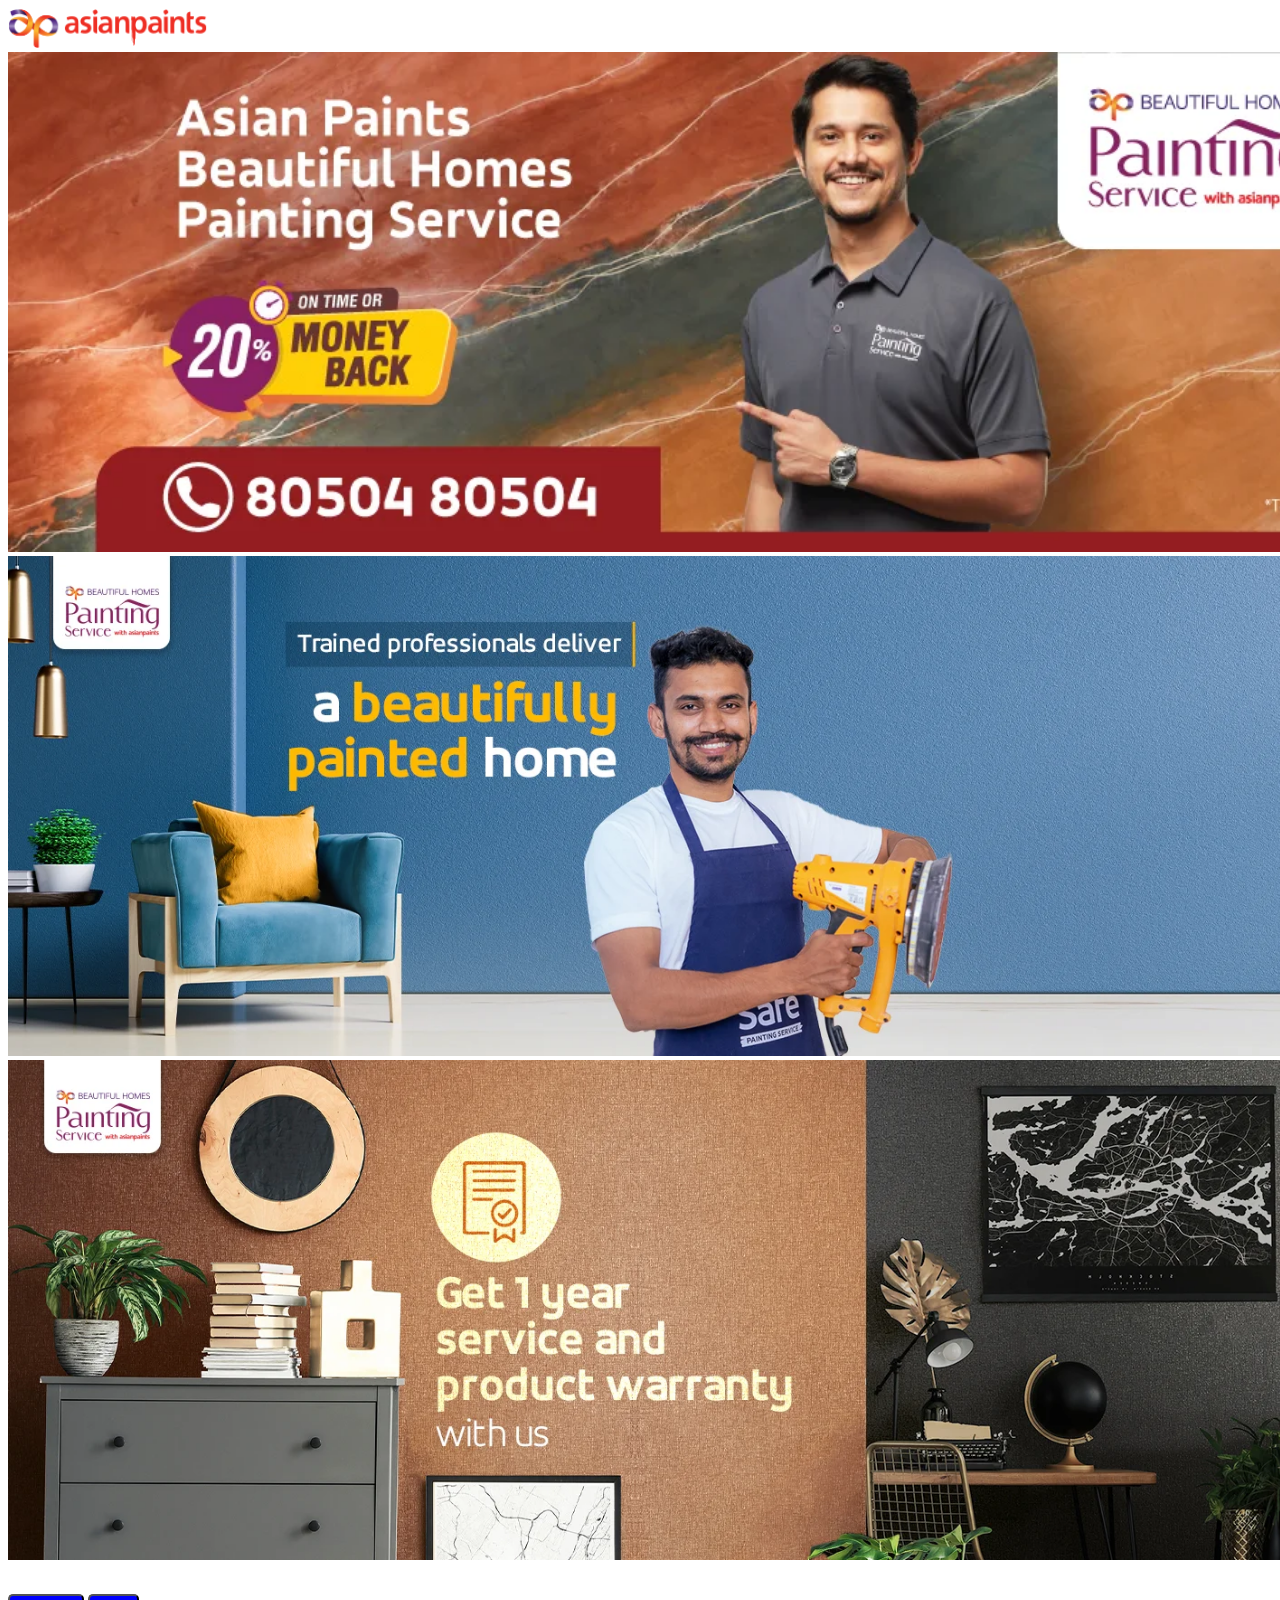
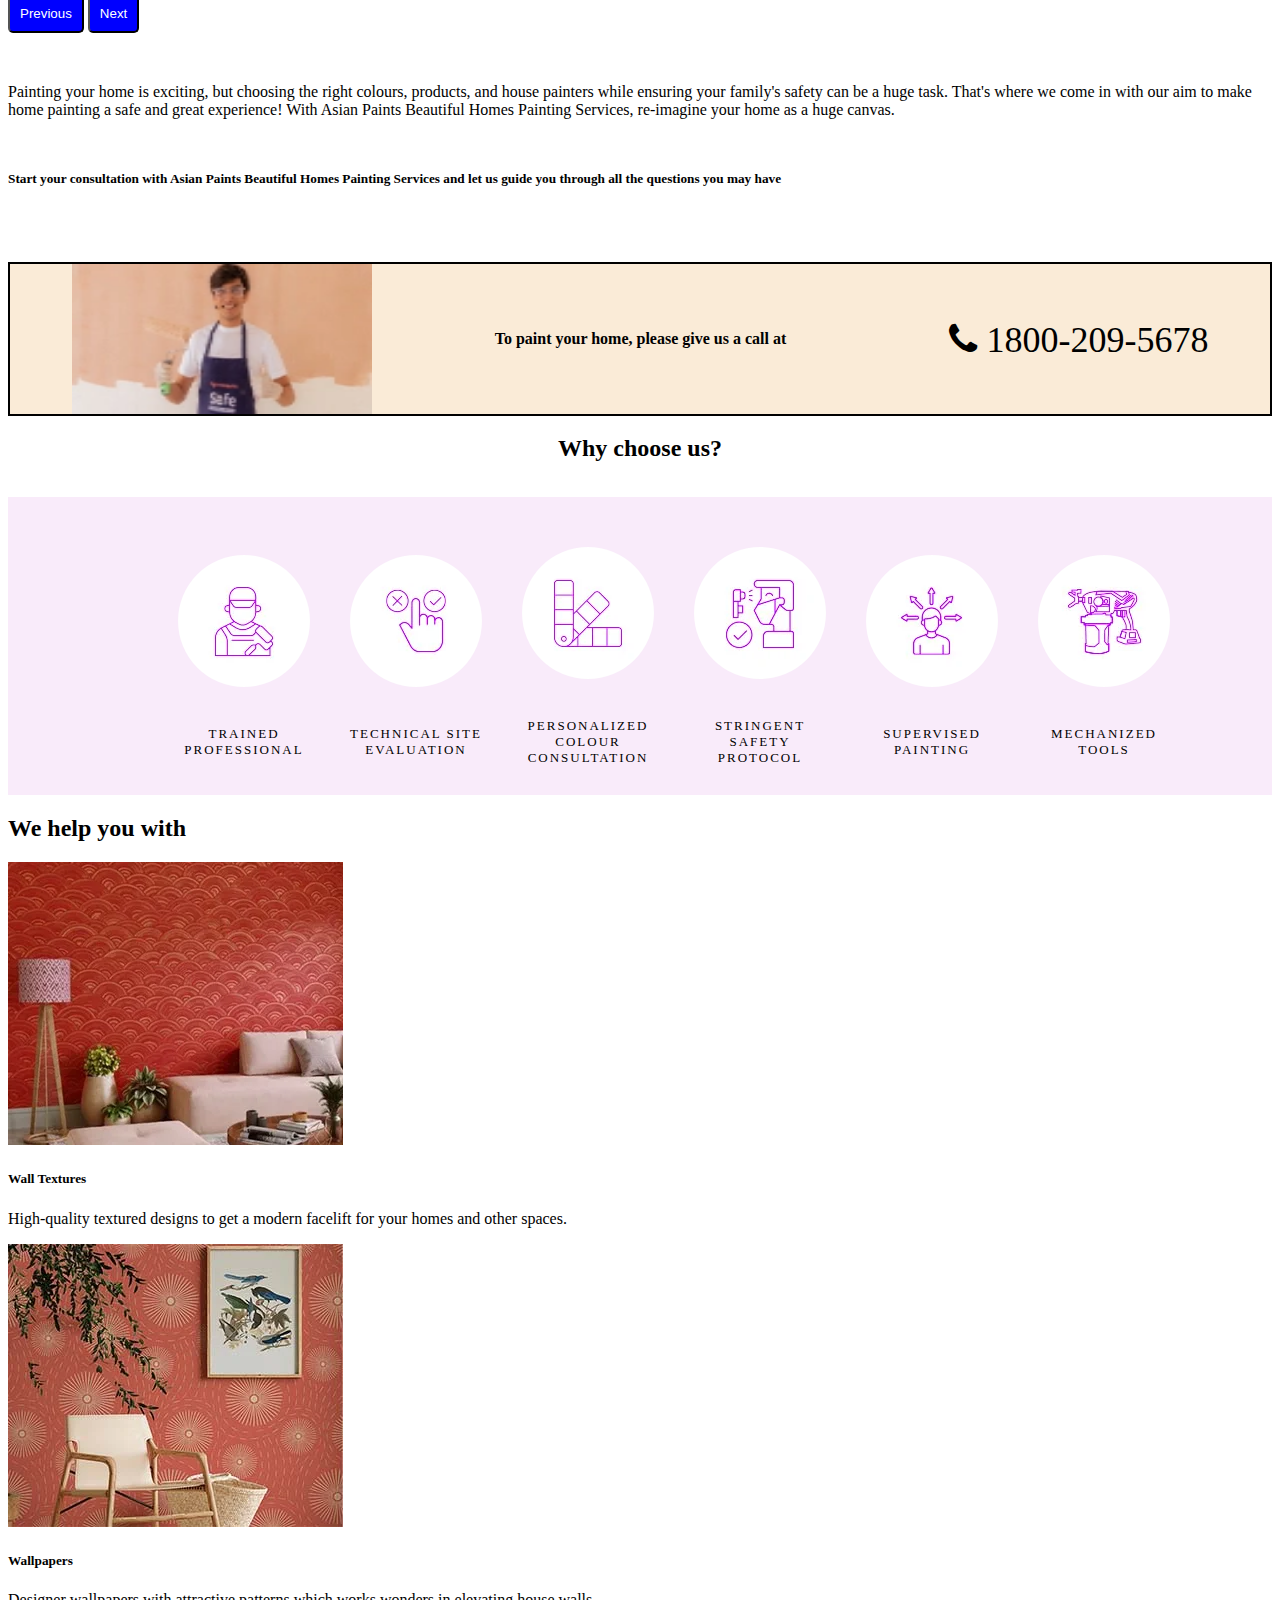
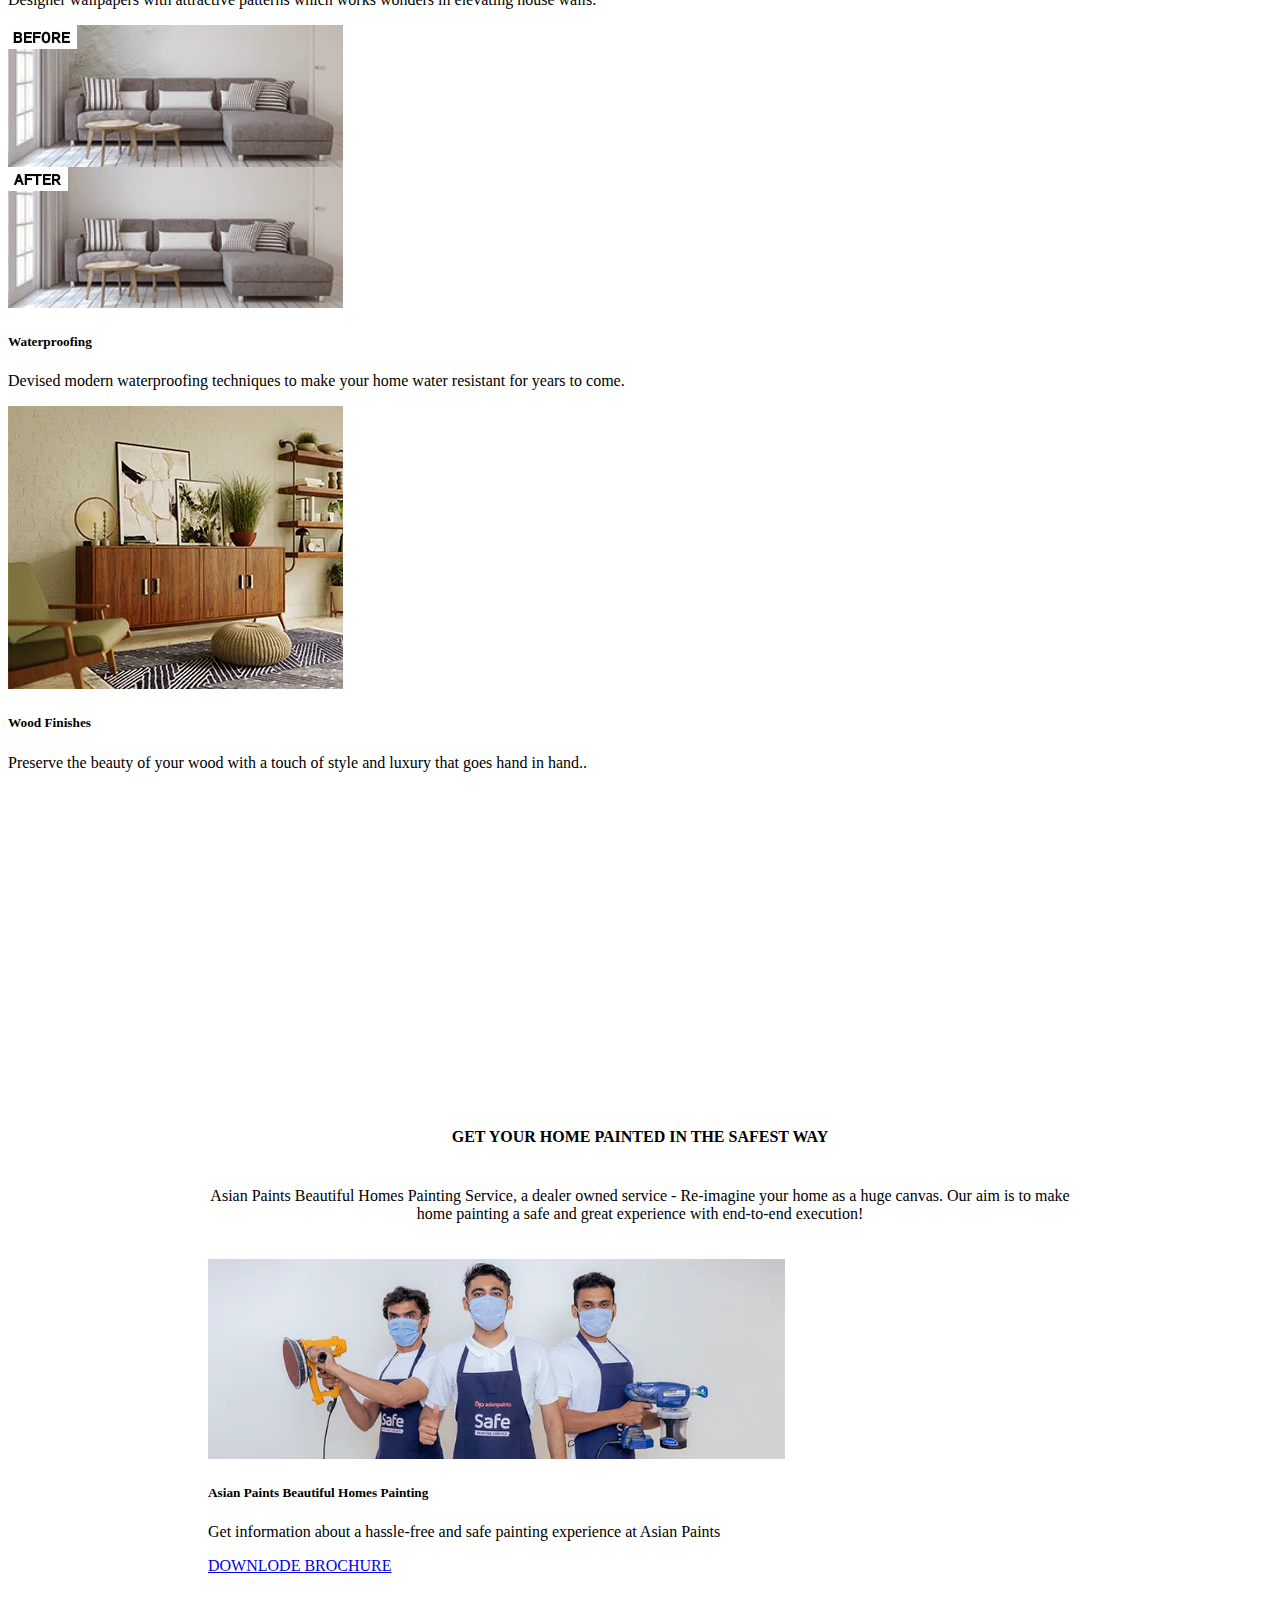
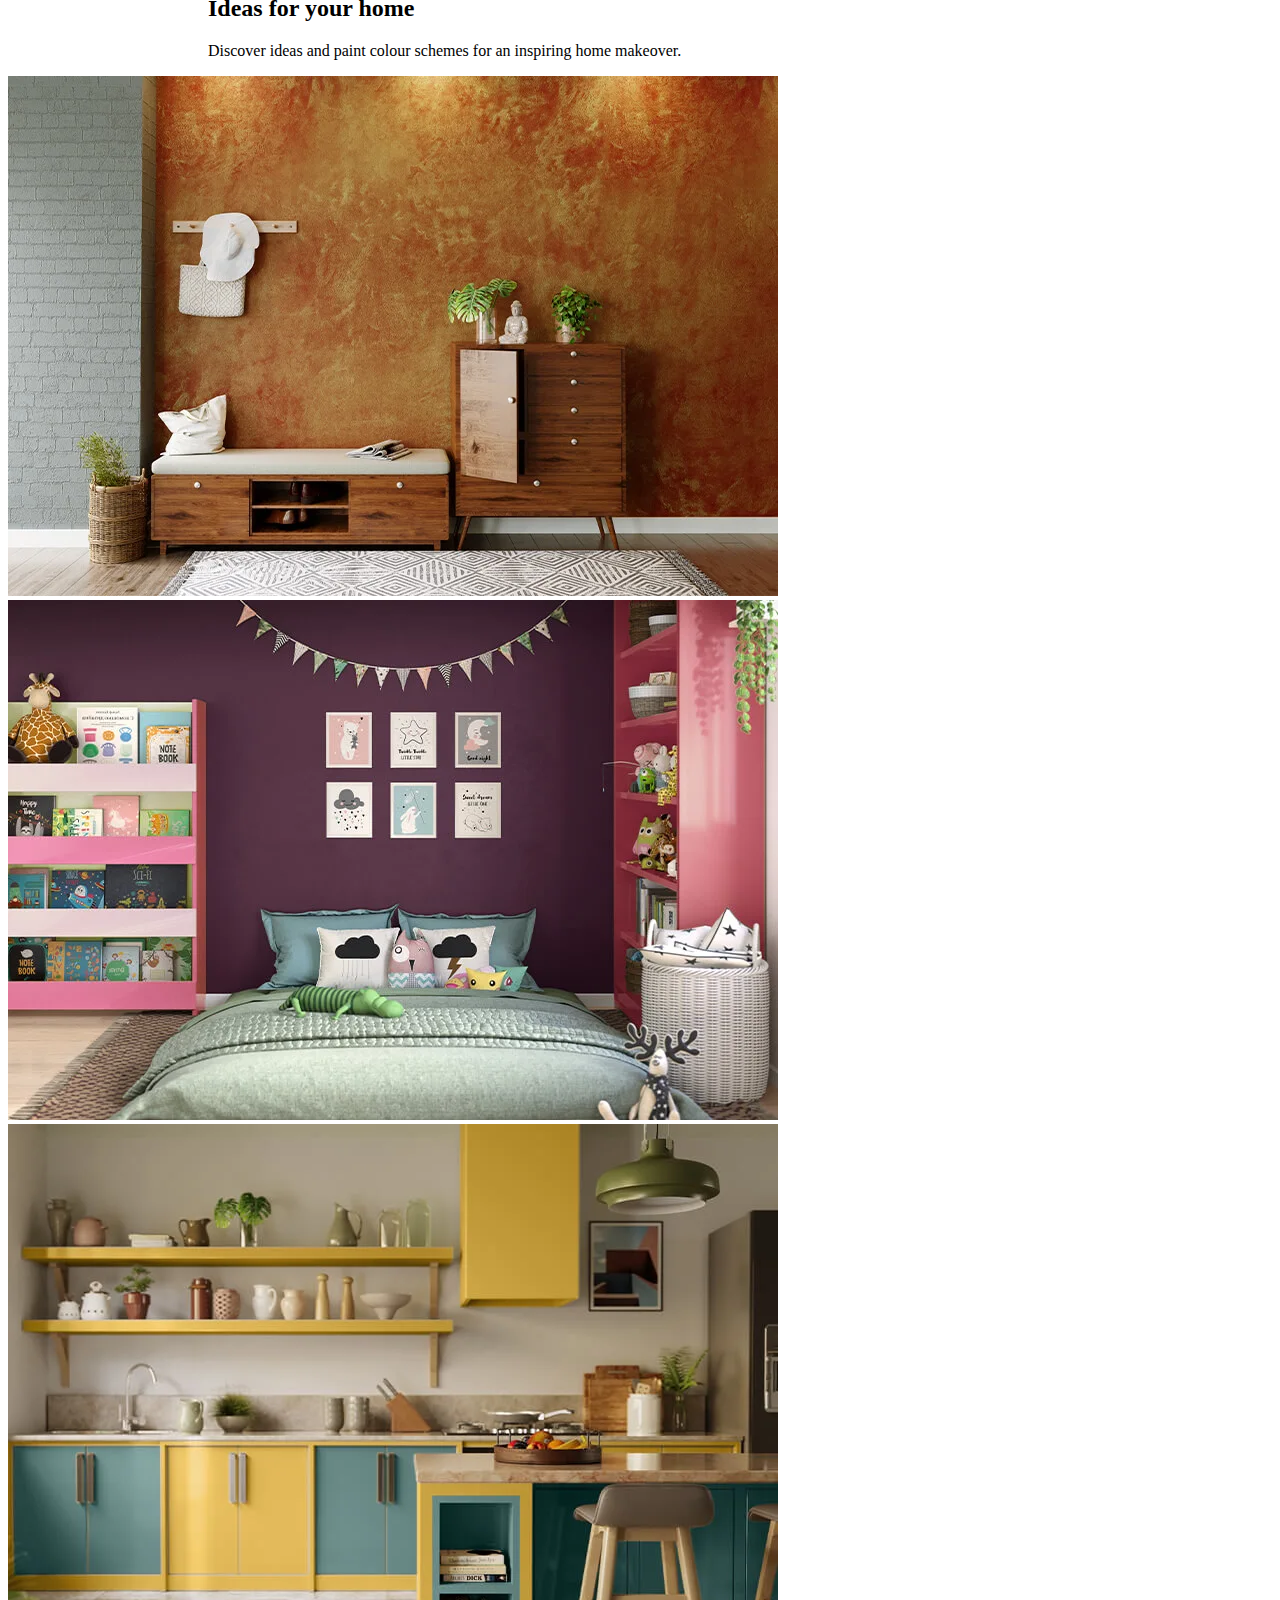
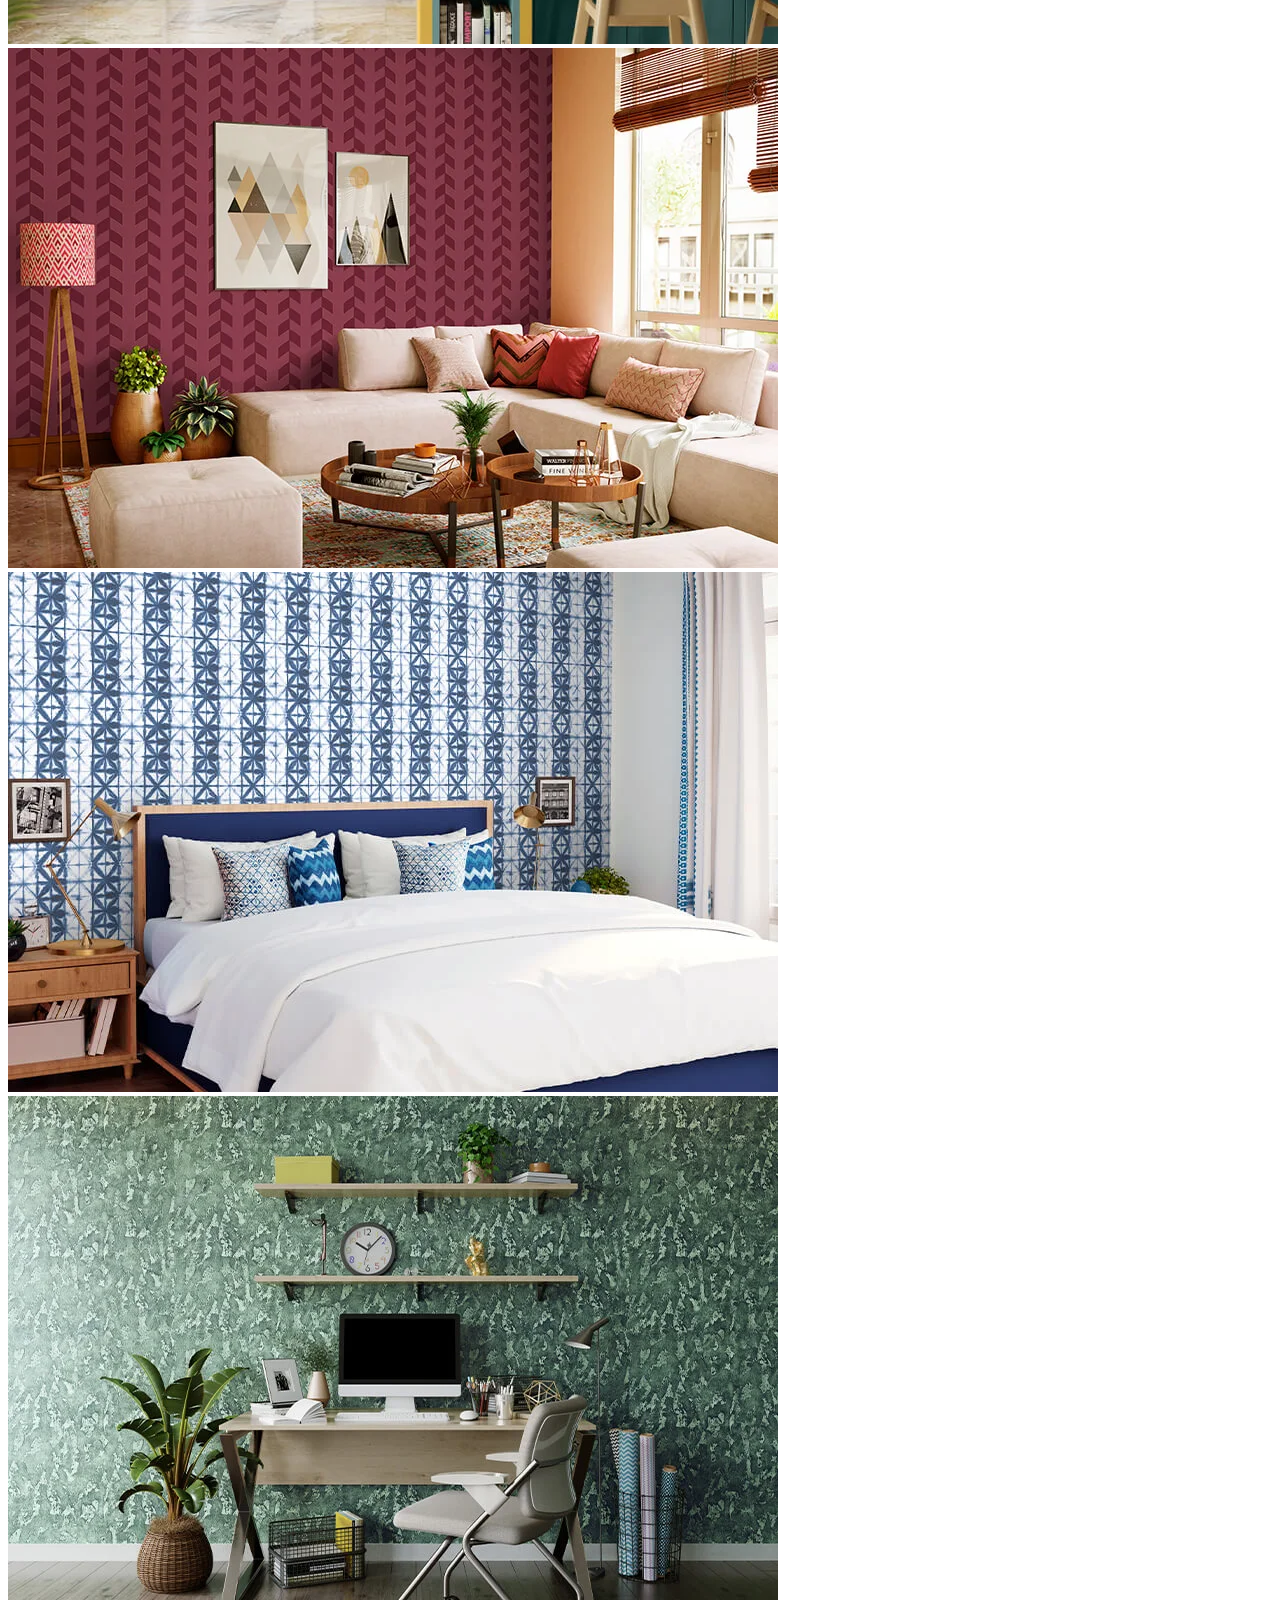
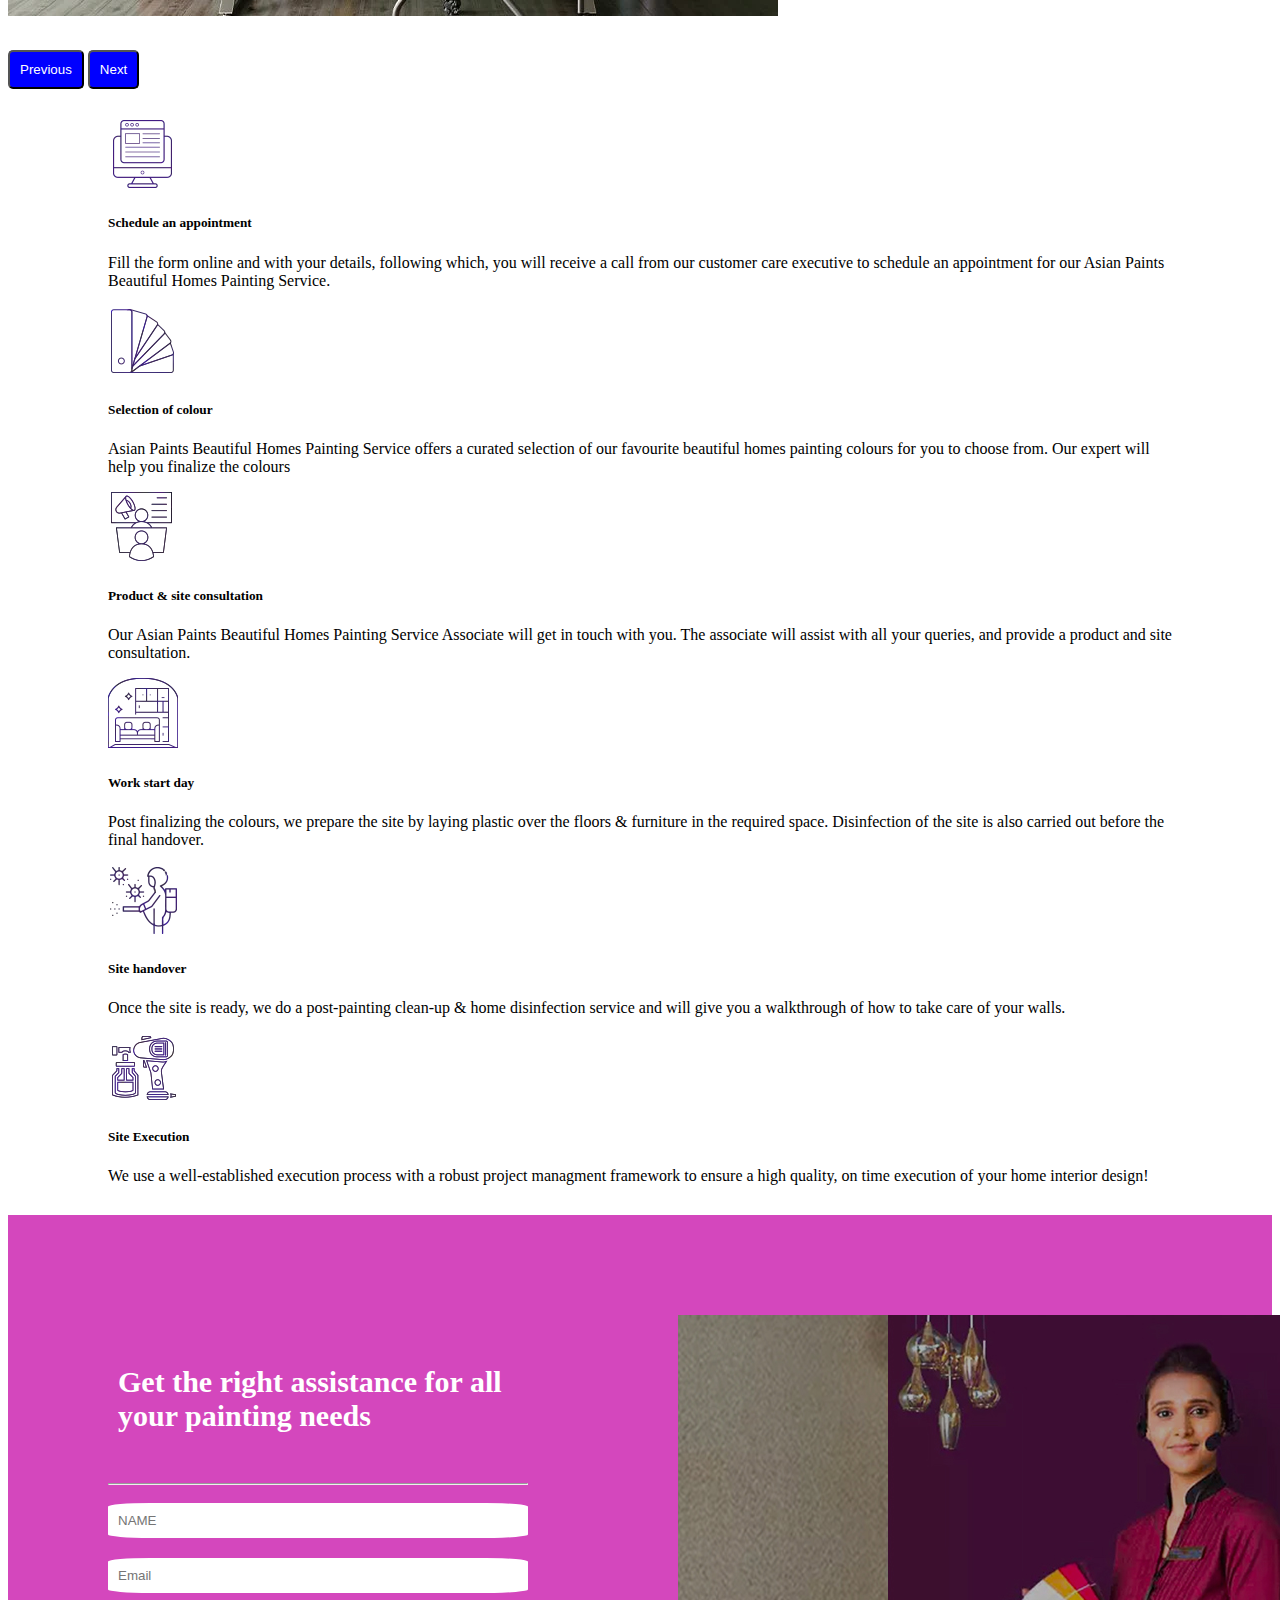
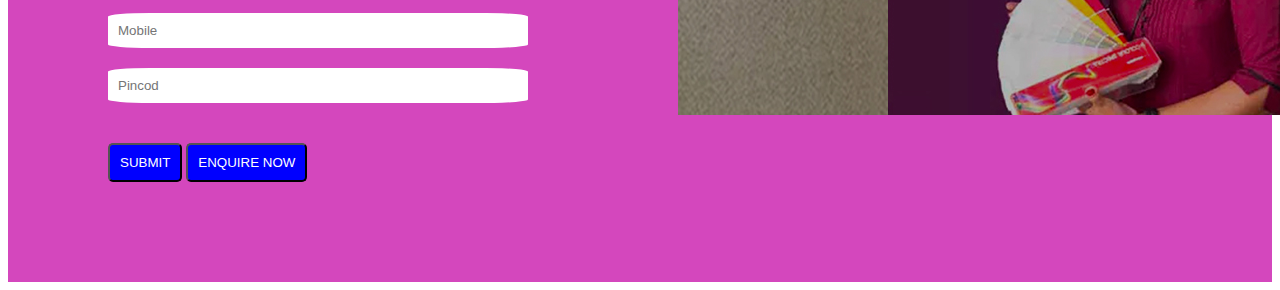
<file: AsianPaints-web page/index.html>
<!DOCTYPE html>
<html lang="en">

<head>
    <meta charset="UTF-8">
    <meta name="viewport" content="width=device-width, initial-scale=1.0">
    <!-- bootsrep -->
    <link href="https://cdn.jsdelivr.net/npm/bootstrap@5.0.2/dist/css/bootstrap.min.css" rel="stylesheet"
        integrity="sha384-EVSTQN3/azprG1Anm3QDgpJLIm9Nao0Yz1ztcQTwFspd3yD65VohhpuuCOmLASjC" crossorigin="anonymous">
    <script src="https://cdn.jsdelivr.net/npm/bootstrap@5.0.2/dist/js/bootstrap.bundle.min.js"
        integrity="sha384-MrcW6ZMFYlzcLA8Nl+NtUVF0sA7MsXsP1UyJoMp4YLEuNSfAP+JcXn/tWtIaxVXM"
        crossorigin="anonymous"></script>
    <link rel="stylesheet" href="style.css">
    <link rel="stylesheet" href="https://cdnjs.cloudflare.com/ajax/libs/font-awesome/4.7.0/css/font-awesome.min.css">

    <title>index</title>
</head>

<body>
    <section id="er">
        <!-- nav bar -->
        <nav class="navbar navbar-light bg-dark dk">
            <div class="container-fluid">
                <a class="navbar-brand" href="#">
                    <img src="asian-paint-logo.png" alt="" width="200" height="40"
                        class="d-inline-block align-text-top">
                </a>
            </div>
        </nav>
        <!-- nav bar end -->

        <!-- couroser -->
        <div id="carouselExampleFade" class="carousel slide carousel-fade" data-bs-ride="carousel">
            <div class="carousel-inner">
                <div class="carousel-item active">
                    <img src="slid1.webp" class="d-block w-100 i" alt="...">
                </div>
                <div class="carousel-item">
                    <img src="slid2.webp" class="d-block w-100 i" alt="...">
                </div>
                <div class="carousel-item">
                    <img src="slide3.webp" class="d-block w-100 i" alt="...">
                </div>
            </div>
            <button class="carousel-control-prev" type="button" data-bs-target="#carouselExampleFade"
                data-bs-slide="prev">
                <span class="carousel-control-prev-icon" aria-hidden="true"></span>
                <span class="visually-hidden">Previous</span>
            </button>
            <button class="carousel-control-next" type="button" data-bs-target="#carouselExampleFade"
                data-bs-slide="next">
                <span class="carousel-control-next-icon" aria-hidden="true"></span>
                <span class="visually-hidden">Next</span>
            </button>
        </div>
        <!-- couroser end -->
    </section>
    <section>
        <div id="a">
            <p>Painting your home is exciting, but choosing the right colours, products, and house painters while
                ensuring
                your family's safety can be a huge task. That's where we come in with our aim to make home painting a
                safe
                and great experience! With Asian Paints Beautiful Homes Painting Services, re-imagine your home as a
                huge
                canvas.</p>

            <h5> Start your consultation with Asian Paints Beautiful Homes Painting Services and let us guide you
                through all the questions you may have<h5>

        </div>

        <div id="b">
            <img src="mobilesps-missed-call-component.webp" alt="" width="300px" height="150px">
            <h4>To paint your home, please give us a call at</h4>
            <ul>
                <i class="fa fa-phone" style="font-size:36px">
                    1800-209-5678
                </i>
            </ul>
        </div>
        <h2 class="d1">Why choose us?</h2>
        <div id="b1">
            <div>
                <img src="s1.webp" alt="">
                <p>TRAINED PROFESSIONAL</p>
            </div>
            <div>
                <img src="s4.webp" alt="">
                <p>TECHNICAL SITE EVALUATION</p>
            </div>
            <div class="s1">
                <img src="s6.webp" alt="">
                <p>PERSONALIZED COLOUR <br>CONSULTATION</p>
            </div>
            <div>
                <img src="s3.webp" alt="">
                <p>STRINGENT SAFETY PROTOCOL</p>
            </div>
            <div>
                <img src="s2.webp" alt="">
                <p>SUPERVISED PAINTING</p>
            </div>
            <div>
                <img src="s5.webp" alt="">
                <p>MECHANIZED TOOLS</p>
            </div>
        </div>
    </section>
    <section>
        <h2>We help you with</h2>
        <!-- card -->
        <div class="row row-cols-1 row-cols-md-4 g-4 y">
            <div class="col">
                <div class="card h-100">
                    <img src="t1.webp" class="card-img-top" alt="...">
                    <div class="card-body">
                        <h5 class="card-title">Wall Textures</h5>
                        <p class="card-text">High-quality textured designs to get a modern facelift for your homes and
                            other spaces.</p>
                    </div>
                </div>
            </div>
            <div class="col">
                <div class="card h-100">
                    <img src="t2.webp" class="card-img-top" alt="...">
                    <div class="card-body">
                        <h5 class="card-title">Wallpapers</h5>
                        <p class="card-text">Designer wallpapers with attractive patterns which works wonders in
                            elevating house walls.</p>
                    </div>
                </div>
            </div>
            <div class="col">
                <div class="card h-100">
                    <img src="t3.webp" class="card-img-top" alt="...">
                    <div class="card-body">
                        <h5 class="card-title">Waterproofing</h5>
                        <p class="card-text">Devised modern waterproofing techniques to make your home water resistant
                            for years to come.</p>
                    </div>
                </div>
            </div>
            <div class="col">
                <div class="card h-100">
                    <img src="t4.webp" class="card-img-top" alt="...">
                    <div class="card-body">
                        <h5 class="card-title">Wood Finishes</h5>
                        <p class="card-text">Preserve the beauty of your wood with a touch of style and luxury that goes
                            hand in hand..</p>
                    </div>
                </div>
            </div>
        </div>

        <!-- card end -->
    </section>
    <section>
        <!-- ratio  -->
        <div class="ratio ratio-16x9">
            <iframe width="560" height="315" src="https://www.youtube.com/embed/bEXl-PHRmO4?si=YaALJP6y6gx8VRH2"
                title="YouTube video player" frameborder="0"
                allow="accelerometer; autoplay; clipboard-write; encrypted-media; gyroscope; picture-in-picture; web-share"
                allowfullscreen></iframe>
        </div>
        <!-- ratio end  -->
        <div id="e1">
            <h4>GET YOUR HOME PAINTED IN THE SAFEST WAY</h4>
            <p>Asian Paints Beautiful Homes Painting Service, a dealer owned service - Re-imagine your home as a huge
                canvas. Our aim is to make home painting a safe and great experience with end-to-end execution!</p>
        </div>
    </section>
    <section>
        <!-- card  -->
        <div class="card mb-3 g " style="max-width:100%;">
            <div class="row g-0">
                <div class="col-md-4">
                    <img src="sps-brochure-download-asian-paints.webp" class="img-fluid rounded-start h " alt="...">
                </div>
                <div class="col-md-5">
                    <div class="card-body">
                        <h5 class="card-title">Asian Paints Beautiful Homes Painting</h5>
                        <p class="card-text">Get information about a hassle-free and safe painting experience at Asian
                            Paints</p>
                        <a href="#" class="btn btn-primary">DOWNLODE BROCHURE</a>
                    </div>
                </div>
            </div>
        </div>
        <!-- card end -->
    </section>
    <section>
        <div id="r1">
            <h2>Ideas for your home</h2>
            <p>Discover ideas and paint colour schemes for an inspiring home makeover.</p>
        </div>

        <!-- couroser  -->
        <div id="carouselExampleControls" class="carousel slide" data-bs-ride="carousel">
            <div class="carousel-inner">
                <div class="carousel-item active">
                    <img src="y1.webp" class="d-block w-100" alt="...">
                </div>
                <div class="carousel-item">
                    <img src="y2.webp" class="d-block w-100" alt="...">
                </div>
                <div class="carousel-item">
                    <img src="y3.webp" class="d-block w-100" alt="...">
                </div>
                <div class="carousel-item">
                    <img src="y4.webp" class="d-block w-100" alt="...">
                </div>
                <div class="carousel-item">
                    <img src="y5.webp" class="d-block w-100" alt="...">
                </div>
                <div class="carousel-item">
                    <img src="y6.webp" class="d-block w-100" alt="...">
                </div>
            </div>
            <button class="carousel-control-prev" type="button" data-bs-target="#carouselExampleControls"
                data-bs-slide="prev">
                <span class="carousel-control-prev-icon" aria-hidden="true"></span>
                <span class="visually-hidden">Previous</span>
            </button>
            <button class="carousel-control-next" type="button" data-bs-target="#carouselExampleControls"
                data-bs-slide="next">
                <span class="carousel-control-next-icon" aria-hidden="true"></span>
                <span class="visually-hidden">Next</span>
            </button>
        </div>
        <!-- couroser end -->
    </section>
    <section>
        <!-- card  -->
        <div class="card-group z ">
            <div class="card">
                <img src="h1.webp" class="card-img-top" alt="...">
                <div class="card-body">
                    <h5 class="card-title">Schedule an appointment</h5>
                    <p class="card-text">Fill the form online and with your details, following which, you will receive a
                        call from our customer care executive to schedule an appointment for our Asian Paints Beautiful
                        Homes Painting Service.</p>
                </div>

            </div>
            <div class="card">
                <img src="h2.webp" class="card-img-top" alt="...">
                <div class="card-body">
                    <h5 class="card-title">Selection of colour</h5>
                    <p class="card-text">Asian Paints Beautiful Homes Painting Service offers a curated selection of our
                        favourite beautiful homes painting colours for you to choose from. Our expert will help you
                        finalize the colours
                    </p>
                </div>
            </div>
            <div class="card">
                <img src="h3.webp" class="card-img-top" alt="...">
                <div class="card-body">
                    <h5 class="card-title">Product & site consultation</h5>
                    <p class="card-text">Our Asian Paints Beautiful Homes Painting Service Associate will get in touch
                        with you. The associate will assist with all your queries, and provide a product and site
                        consultation.</p>
                </div>
            </div>
            <div class="card">
                <img src="h4.webp" class="card-img-top" alt="...">
                <div class="card-body">
                    <h5 class="card-title">Work start day</h5>
                    <p class="card-text">Post finalizing the colours, we prepare the site by laying plastic over the
                        floors & furniture in the required space. Disinfection of the site is also carried out before
                        the final handover.</p>
                </div>
            </div>
            <div class="card">
                <img src="h5.webp" class="card-img-top" alt="...">
                <div class="card-body">
                    <h5 class="card-title">Site handover</h5>
                    <p class="card-text">Once the site is ready, we do a post-painting clean-up & home disinfection
                        service and will give you a walkthrough of how to take care of your walls.</p>
                </div>
            </div>
            <div class="card">
                <img src="h6.webp" class="card-img-top" alt="...">
                <div class="card-body">
                    <h5 class="card-title">Site Execution</h5>
                    <p class="card-text">We use a well-established execution process with a robust project managment
                        framework to ensure a high quality, on time execution of your home interior design!</p>
                </div>
            </div>
        </div>
        <!-- card end -->
    </section>
    <section id="j1">
        <div id="fo">
            <form action="">
                <h4>Get the right assistance for all your painting needs</h4>
                <hr><label for=""></label><input type="text" placeholder="NAME"><br>
                <label for=""></label><input type="text" placeholder="Email"><br>
                <label for=""></label><input type="text" placeholder="Mobile"><br>
                <label for=""></label><input type="text" placeholder="Pincod"><br>
                <button>SUBMIT</button>
                <button>ENQUIRE NOW</button>
            </form>
        </div>
        <div>
            <img src="foore.jpg" alt="">
        </div>
    </section>
</body>
</html>
</file>
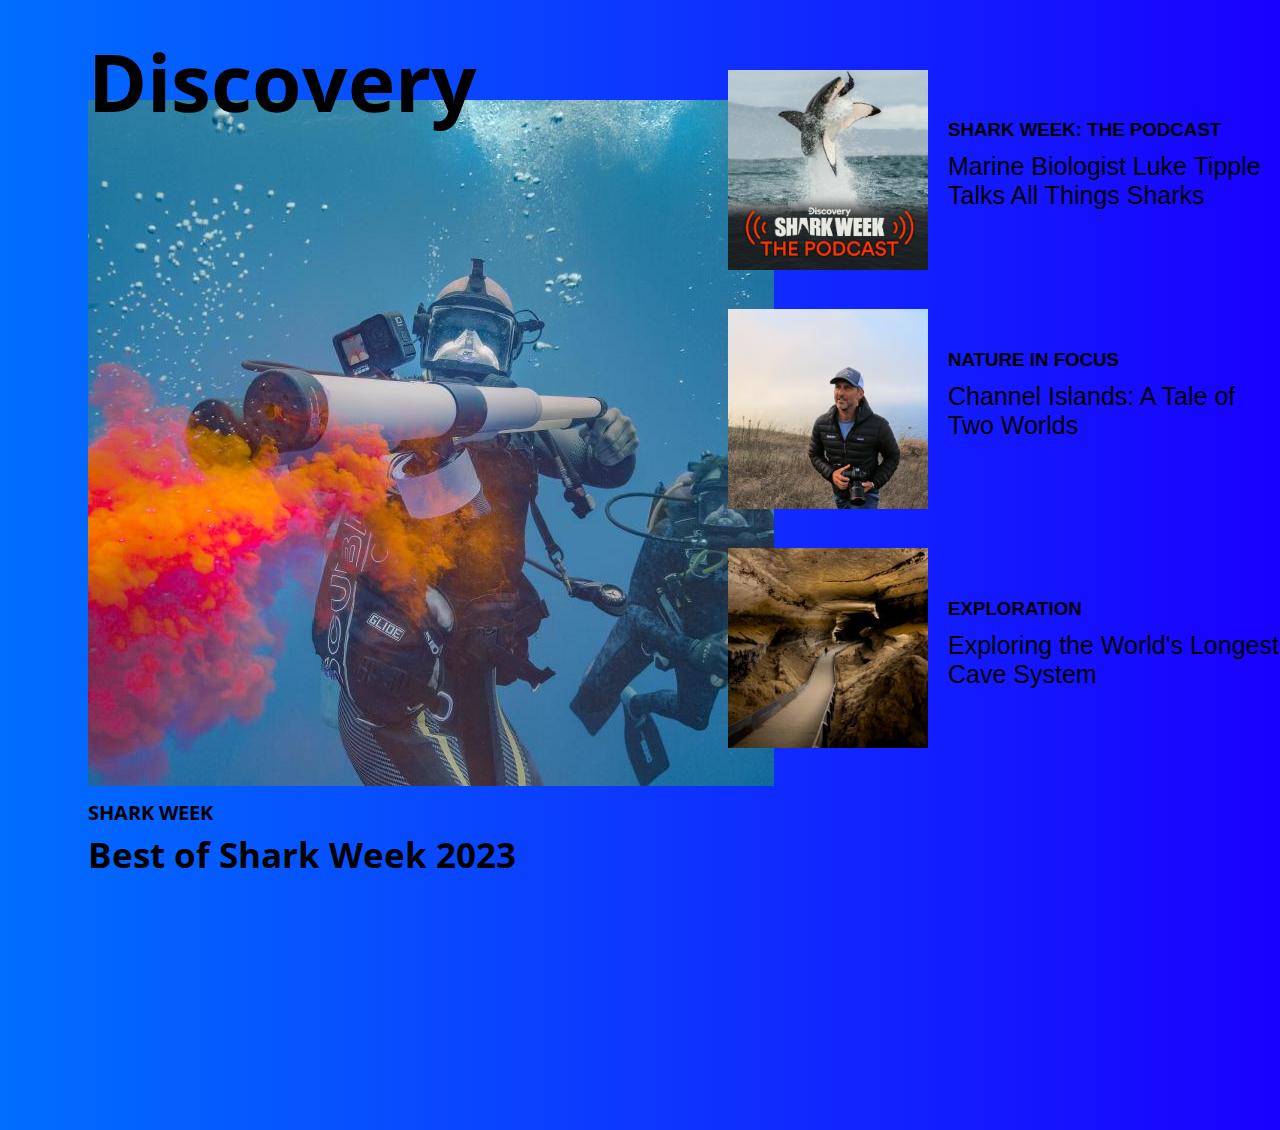
<file: discovery-webpage/index.html>
<!DOCTYPE html>
<html lang="en">
<head>
    <meta charset="UTF-8">
    <meta name="viewport" content="width=device-width, initial-scale=1.0">
    <title>Document</title>
    <link rel="preconnect" href="https://fonts.googleapis.com">
<link rel="preconnect" href="https://fonts.gstatic.com" crossorigin>
<link href="https://fonts.googleapis.com/css2?family=Open+Sans:wght@500&display=swap" rel="stylesheet">
    <style>

        body{
            
             background-image: linear-gradient(to right, rgb(0, 110, 255) , rgb(25, 0, 255));

        }        
        #I{
            margin: 100px 0px 30px 0px;
            width: 100%;
            height: 1000px;
            display: flex;
            position: relative;
            
        }
        .a1{
            padding-left: 80px;
        }
        .a1 h1{
            font-family: 'Open Sans', sans-serif;
            font-size:80px;
            position:absolute; 
            padding-top:-0px;
            margin-top:-74px;
        }
        .a1 h3{
            font-family: 'Open Sans', sans-serif;
            font-size:20px;
            font-weight:bold;
            margin-top:9px;

        }
        .a1 h2{
            font-family: 'Open Sans', sans-serif;
            font-size:35px;
            margin-top:-15px;
        }
        
        #a2{
            position: absolute;
            margin-left:720px;
        }
        .b1{
            padding-top: 0;
            display: flex;
        }
        .b2{
            display: flex;

        }
        .b3{
            display: flex;
            
        }
        #d1{
            margin-top: -30px;
            margin-right: 20px;
            margin-bottom: 35px;
        }
        #d2{
            margin-right: 20px;
            margin-bottom: 35px;
        
        }
        #d3{
            margin-right: 20px;
        }
        
        #f1,#f2,#f3{
            font-family: Verdana, Geneva, Tahoma, sans-serif;
            
        }
        #f1 h3{
            width:400px
        }
        #f1 p{
            width:350px;
            margin-top:-25px;
            font-size:25px;
        }
        #f2 h3{
            width:400px;
            margin-top:40px;
        }
        #f2 p{
            width:300px;
            margin-top:-8px;
            font-size:25px;
        }
        #f3 h3{
            width:400px;
            margin-top:50px ;
        }
        #f3 p{
            width:350px;
            margin-top:-8px;
            font-size:25px;
        }
    </style>
</head>
<body>
    <section id="I">
        <div class="a1">
            <h1>Discovery</h1>
            <img src="img1.jpeg" alt="">
            <h3>SHARK WEEK</h3>
            <h2>Best of Shark Week 2023</h2>
        </div>
    
        <div id="a2">
            <div class="b1">
                <div id="d1">
            <img src="img2.png" alt="" height="200px" width="200px">
            </div>
            <div id="f1">
            <h3>SHARK WEEK: THE PODCAST</h3><br>
            <p>Marine Biologist Luke Tipple Talks All Things Sharks</p>
        </div>
        </div>
        <div class="b2">
            <div id="d2">
            <img src="img3.png" alt="" height="200px" width="200px">
            </div>
            <div id="f2">
            <h3>NATURE IN FOCUS</h3>
            <p>Channel Islands: A Tale of Two Worlds</p>
        </div>
        </div>
        <div class="b3">
            <div id="d3">
            <img src="img4.jpeg" alt="" height="200px" width="200px">
            </div>
            <div id="f3">
            <h3>EXPLORATION</h3>
            <p>Exploring the World's Longest Cave System</p>
            </div>
        </div>
        </div>
    </section>
</body>
</html>
</file>
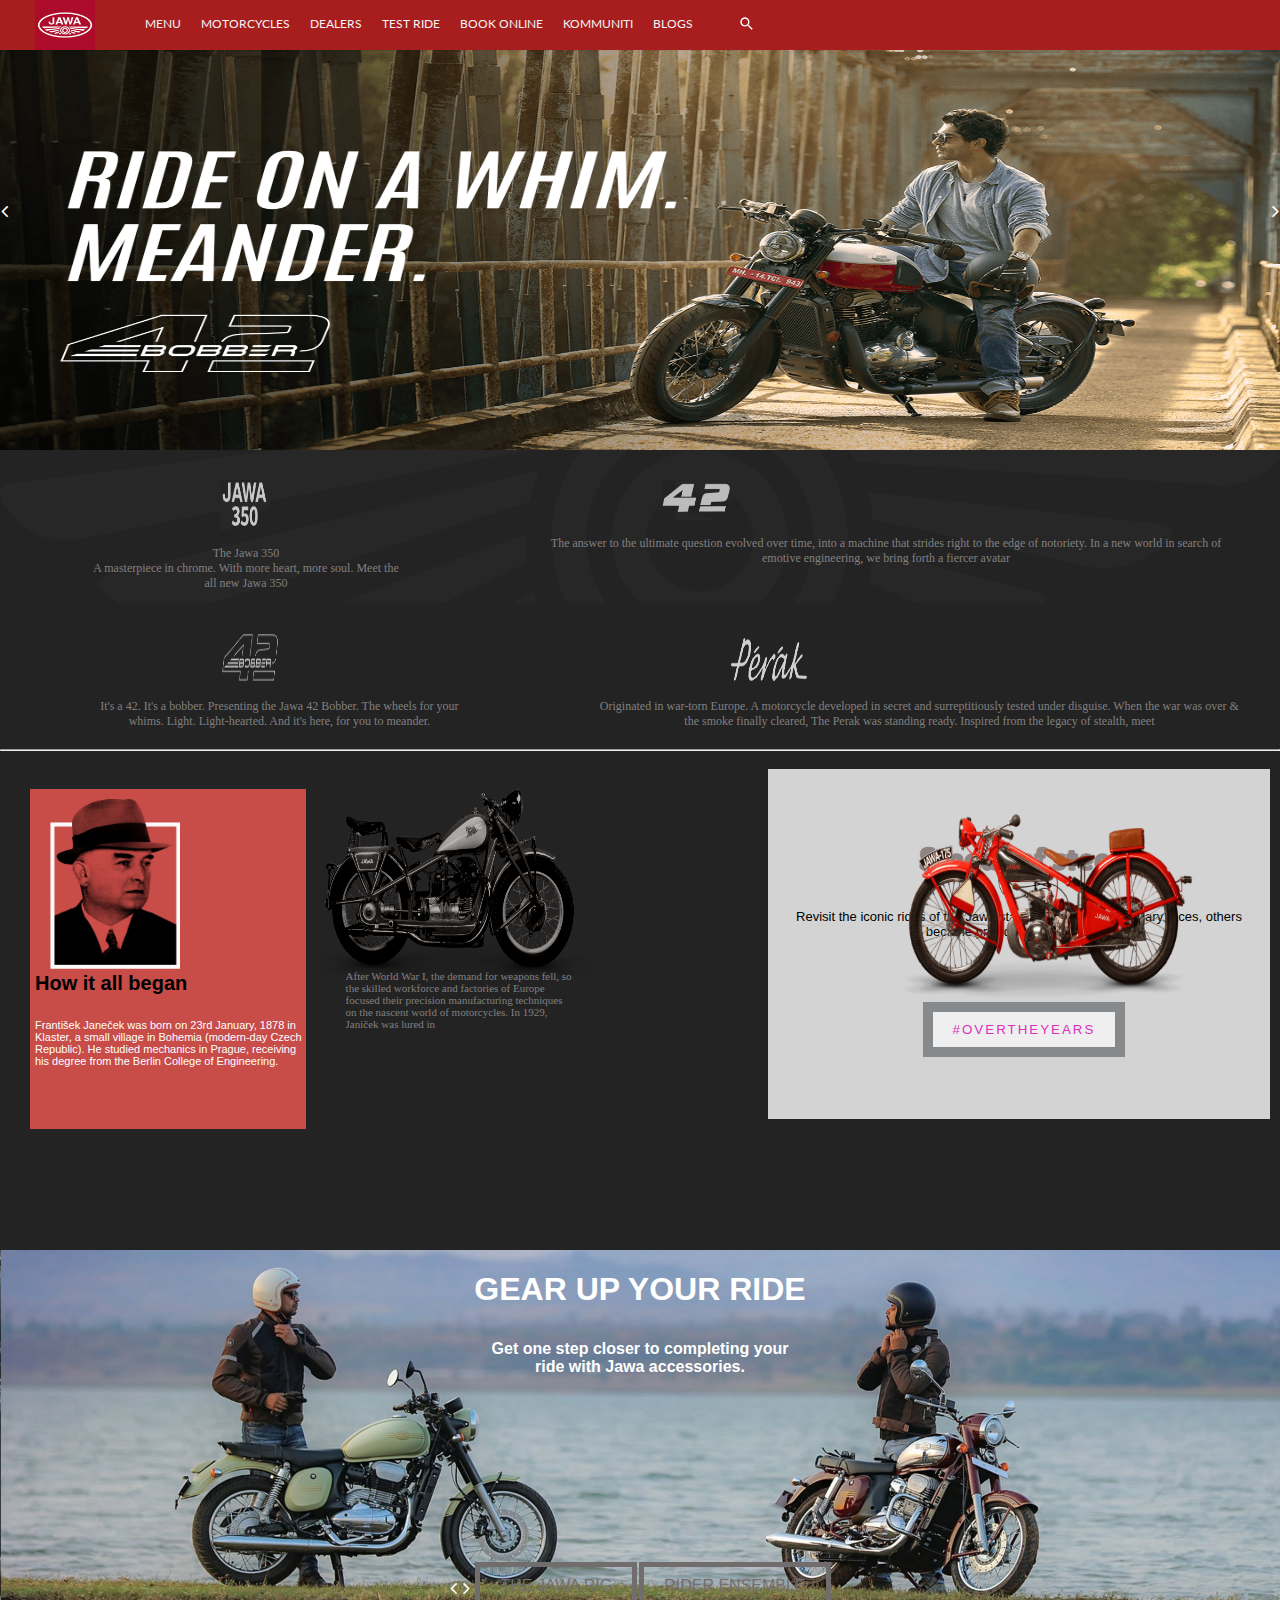
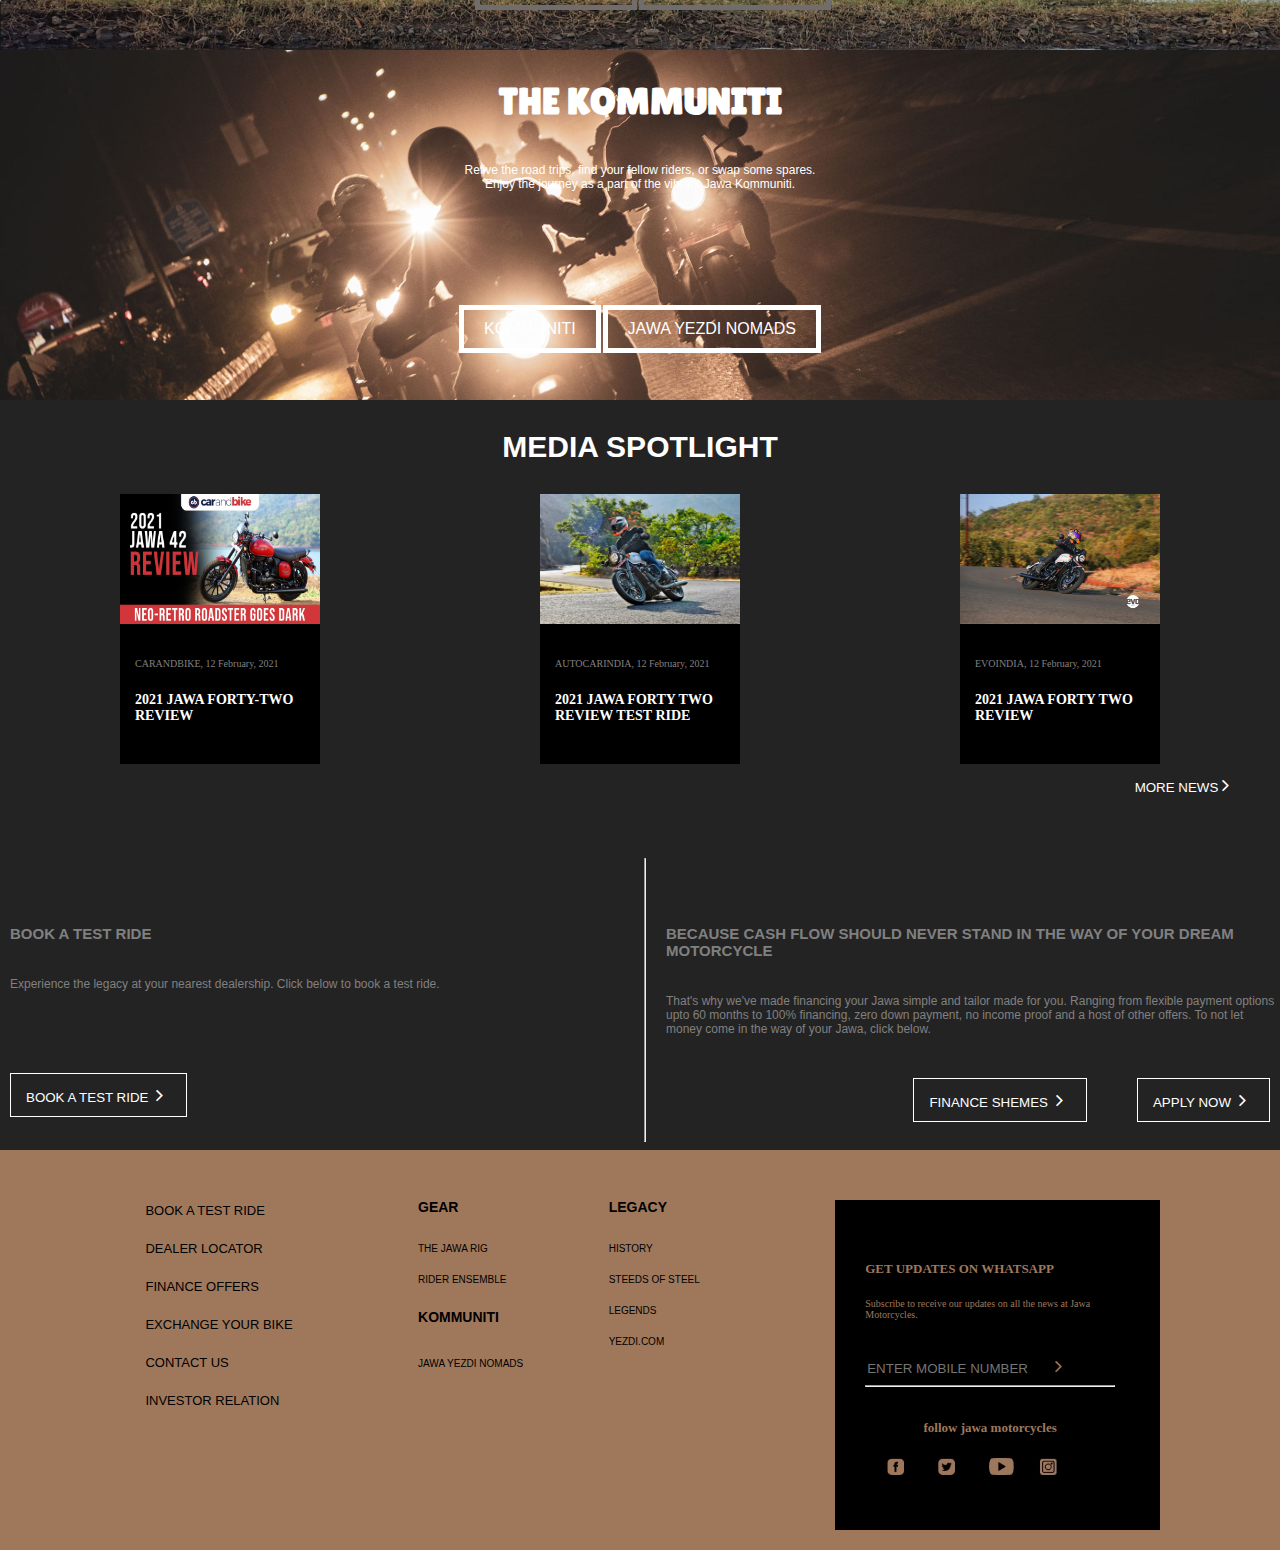
<file: project-main/index.html>
<!DOCTYPE html>
<html lang="en">

<head>
    <meta charset="UTF-8">
    <meta name="viewport" content="width=device-width, initial-scale=1.0">
    <title>JAWA Motorcycle Company  Official Website | JAWA  Motorcycles India</title>
    <!-- icon  -->
    <link rel="stylesheet" href="https://cdnjs.cloudflare.com/ajax/libs/font-awesome/4.7.0/css/font-awesome.min.css">
    <script src="https://ajax.googleapis.com/ajax/libs/jquery/3.7.1/jquery.min.js"></script>
    <!-- icon  -->
    <!-- fonts  -->
    <link rel="preconnect" href="https://fonts.googleapis.com">
    <link rel="preconnect" href="https://fonts.gstatic.com" crossorigin>
    <link href="https://fonts.googleapis.com/css2?family=Lato&display=swap" rel="stylesheet">

    <link rel="preconnect" href="https://fonts.googleapis.com">
    <link rel="preconnect" href="https://fonts.gstatic.com" crossorigin>
    <link href="https://fonts.googleapis.com/css2?family=Lilita+One&display=swap" rel="stylesheet">

    <!-- fonts end -->
    <link rel="stylesheet" href="style.css">

</head>

<body>
    <nav>
        <div id="nav">
            <img src="img-1/android-chrome-192x192.png" alt="" width="60px" height="50px">

            <ul>
                <li class="barr"><i class="fa fa-bars"></i></li>
                <li><a href="#">MENU</a></li>
                <li><a href="#">MOTORCYCLES</a></li>
                <li><a href="#">DEALERS</a></li>
                <li><a href="#">TEST RIDE</a></li>
                <li><a href="#">BOOK ONLINE</a></li>
                <li><a href="#">KOMMUNITI</a></li>
                <li><a href="#">BLOGS</a></li>
            </ul>
            <div class="a1">
                <img src="img-1/search.svg" alt="">

            </div>
        </div>
    </nav>
    <section id="home1">
        <img src="" id="a" alt="">
        <button onclick="pl()" id="pl"><i class="fa fa-angle-right" style="font-size:20px"></i></button>
        <button onclick="mi()" id="mi"><i class="fa fa-angle-left" style="font-size:20px"></i></button>
    </section>
    <section id="home2">
        <div id="in1">
            <div class="q12">
                <div class="q1">
                    <a href="http://127.0.0.1:3000/index3.html" target="_blank">
                     <img src="img-1/de1.png" alt="">
                     </a>
                    <p>The Jawa 350 <br>A masterpiece in chrome. With more heart, more soul. Meet the all new Jawa 350
                    </p>
                </div>
                <div class="q2">
                    <a href="http://127.0.0.1:3000/index3.html" target="_blank">
                    <img src="img-1/de2.png" alt="">
                    </a>
                    <p>The answer to the ultimate question evolved over time, into a machine that strides right to
                        the edge
                        of notoriety. In a new world in search of emotive engineering, we bring forth a fiercer
                        avatar </p>
                </div>

            </div>
            <div class="q13">
                <div class="q3">
                    <a href="http://127.0.0.1:3000/index3.html" target="_blank">
                    <img src="img-1/de3.png" alt="">
                    </a>
                    <p>It's a 42. It's a bobber. Presenting the Jawa 42 Bobber. The wheels for your whims. Light.
                        Light-hearted. And it's here, for you to meander. </p>
                </div>
                <div class="q4">
                    <a href="http://127.0.0.1:3000/index3.html" target="_blank">
                    <img src="img-1/de4.png" alt="">
                    </a>
                    <p>Originated in war-torn Europe. A motorcycle developed in secret and surreptitiously tested
                        under
                        disguise. When the war was over & the smoke finally cleared, The Perak was standing ready.
                        Inspired
                        from the legacy of stealth, meet </p>
                </div>

            </div>
        </div>
        <hr>
        <div id="in2">
            <div id="main">
                <div class="iner">
                    <div class="wr1">
                        <div class="as1">
                            <img src="img-1/steeds-red.png" alt="" width="130px" height="170px">
                        </div>

                        <h1>How it all began</h1>
                        <p>František Janeček was born on 23rd January, 1878 in Klaster, a small village in Bohemia
                            (modern-day Czech Republic). He studied mechanics in Prague, receiving his degree from
                            the
                            Berlin College of Engineering.</p>

                    </div>
                    <div class="as2">
                        <img src="img-1/parallax-history.png" alt="" width="300px" height="200px">
                    </div>
                    <div class="pa2">
                        <p>After World War I, the demand for weapons fell, so the skilled workforce and factories of
                            Europe
                            focused their precision manufacturing techniques on the nascent world of motorcycles. In
                            1929,
                            Janiček was lured in</p>
                    </div>
                </div>

                <div class="wr2">
                    <div class="pa3">
                        <h1>Steeds of steel</h1>
                        <p>Revisit the iconic rides of the Jawa stable. Some won legendary races, others became prized
                            family
                            heirlooms.</p>
                        <button>#OVERTHEYEARS</button>
                    </div>
                    <div class="as3">
                        <img src="img-1/parallax-steeds.png" alt="" width="300px" height="200px">
                    </div>
                </div>
            </div>




        </div>


    </section>
    <section id="home3">
        <div class="w2">
            <h1>GEAR UP YOUR RIDE</h1>
            <P>Get one step closer to completing your <br>
                ride with Jawa accessories.</P>
        </div>
        <div class="tab">
            <table>
                <tr >
                    <td class="ta">THE JAWA RIG</td>
                    <td class="ta">RIDER ENSEMBLE</td>
                </tr>
                <button onclick="ab()" id="ple"><i class="fa fa-angle-left" style="font-size:20px"></i></button>
                <button onclick="ac()" id="mie"><i class="fa fa-angle-right" style="font-size:20px"></i></button>

            </table>
        </div>

        <div class="w1">
            <img src="ser1.jpg" id="ae" alt="">
        </div>
    </section>
    <section id="home4">
        <div class="d1">
            <h2>THE KOMMUNITI</h2>
            <P>Relive the road trips, find your fellow riders, or swap some spares.
                <br> Enjoy the journey as a part of the vibrant Jawa Kommuniti.
            </P>
        </div>
        <div class="d2">
            <table>
                <tr>
                    <td class="ta">KOMMUNITI</td>
                    <td class="ta">JAWA YEZDI NOMADS</td>
                </tr>
            </table>
        </div>
    </section>
    <section id="home5">
        <h1>MEDIA SPOTLIGHT </h1>

        <div id="r1">
            <div class="r1">
                <div>
                    <img src="img-1/re1.jpg" alt="">
                </div>
                <div class="re2">
                    <p>CARANDBIKE, 12 February, 2021</p>
                    <h5>2021 JAWA FORTY-TWO REVIEW</h5>
                </div>
            </div>
            <div class="r2">
                <div>
                    <img src="img-1/re2.jpg" alt="" width="100px" height="100px">
                </div>
                <div class="re2">
                    <p>AUTOCARINDIA, 12 February, 2021</p>
                    <h5>2021 JAWA FORTY TWO REVIEW TEST RIDE</h5>
                </div>
            </div>
            <div class="r3">
                <div>
                    <img src="img-1/re3.jpg" alt="" width="100px" height="100px">
                </div>
                <div class="re2">
                    <p>EVOINDIA, 12 February, 2021</p>
                    <h5>2021 JAWA FORTY TWO REVIEW</h5>
                </div>
            </div>

        </div>

        <a href="./index2.html" target="_blank">
        <button>MORE NEWS  <i class="fa fa-angle-right" style="font-size:20px"></i></button>
        </a>


    </section>
    <section id="home6">
        <div class="bo1">
            <h5>BOOK A TEST RIDE</h5>
            <p>Experience the legacy at your nearest dealership. Click below to book a test ride.</p>
            <button>BOOK A TEST RIDE<i class="fa fa-angle-right" style="font-size:20px"></i></button>
        </div>
        <hr>
        <div class="bo2">
            <h5>BECAUSE CASH FLOW SHOULD NEVER STAND IN THE WAY OF YOUR DREAM MOTORCYCLE</h5>
            <p>That's why we've made financing your Jawa simple and tailor made for you. Ranging from flexible payment
                options upto 60 months to 100% financing, zero down payment, no income proof and a host of other offers.
                To not let money come in the way of your Jawa, click below.</p>
            <button>APPLY NOW<i class="fa fa-angle-right" style="font-size:20px"></i></button>
            <button>FINANCE SHEMES<i class="fa fa-angle-right" style="font-size:20px"></i></button>
        </div>
    </section>
    <section id="home7">
        <div id="end1">
            <div class="en1">
                <p>BOOK A TEST RIDE</p>
                <p>DEALER LOCATOR</p>
                <p>FINANCE OFFERS</p>
                <p>EXCHANGE YOUR BIKE</p>
                <p>CONTACT US</p>
                <p>INVESTOR RELATION</p>

            </div>
            <div class="en2">
                <h4>GEAR</h4>
                <p>THE JAWA RIG</p>
                <p>RIDER ENSEMBLE</p>
                <h5>KOMMUNITI</h5>
                <p>JAWA YEZDI NOMADS</p>
            </div>
            <div class="en3">
                <h4>LEGACY</h4>
                <p>HISTORY</p>
                <p>STEEDS OF STEEL</p>
                <p>LEGENDS</p>
                <p>YEZDI.COM</p>
            </div>
        </div>
        <div id="end2">
            <h2>GET UPDATES ON WHATSAPP</h2>
            <P>Subscribe to receive our updates on all
                the news at Jawa Motorcycles.</P>
            <input type="text" placeholder="ENTER MOBILE NUMBER"> <i class="fa fa-angle-right"
                style="font-size:20px"></i>
            <hr><label for="number"> </label>

            <h3>follow jawa motorcycles</h3>
            <img src="img-1/footer.jpg" alt="">
        </div>

    </section>


</body>
<script src="script.js"></script>

</html>
</file>
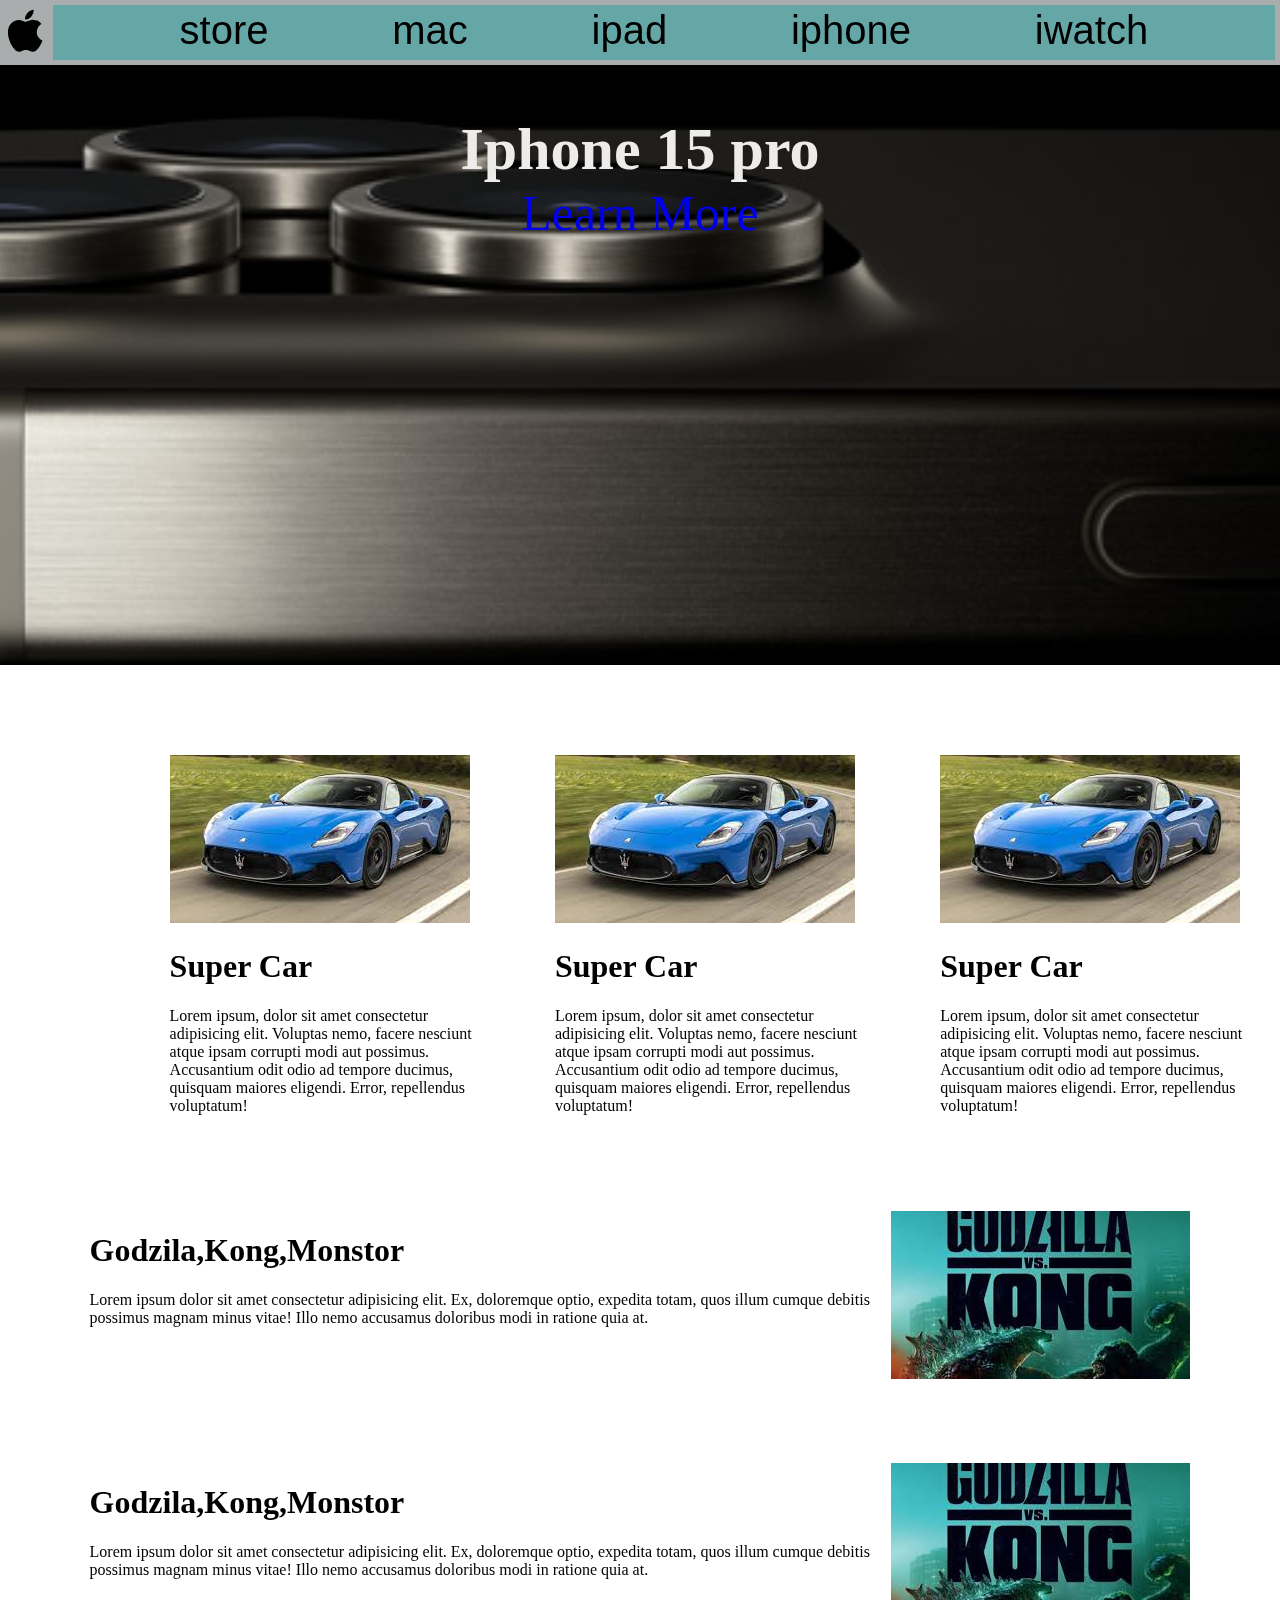
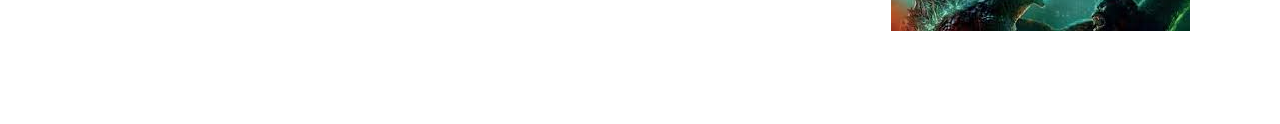
<file: SAMPLE-WEB PAG/index.html>
<!DOCTYPE html>
<html lang="en">
<head>
    <meta charset="UTF-8">
    <meta name="viewport" content="width=device-width, initial-scale=1.0">
    <title>APPLE WEB PAGE</title>
    <style>
        body{
            margin: 0;

        }
        nav{
            padding: 5px;
            background-color: rgb(170, 173, 173);
            display: flex;
            justify-content: space-evenly;


        }
        #i{
            width: 20%;
            text-align:left;
            width: 50px;
        }
        #i img{
            width: 40px;
        }
        #logo{
            width: 30%px;
            mix-blend-mode: multiply;
        }
        ul{
            width: 100%;
            margin:0;
            padding:3px;
            display: flex;
            list-style-type: none;
            justify-content: space-evenly;
            background-color: rgb(101, 167, 167) ;
        }
        ul li{
            font-family: Arial, Helvetica, sans-serif;
            font-size: 40px;
        }
        #s1{
            background-image: url('phone.jpg');
            width:100%;
            height:600px;
            background-position: center;
            background-size:cover ;
            text-align: center;
            

        }
        #s1 h1{
            padding-top: 50px;
            color:rgb(238, 235, 235);
            font-size: 60px;
            margin: 0;

        }
        #s1 a{
            font-size: 50px;
            text-decoration: none;

        }
        #s1 a:hover{
            text-decoration:underline ;
            

        }
        main{
            margin:07%;

        }
        #s2{
            margin: 80px;
            display:flex;
            justify-content: space-between;
            width:100%;
        }
        #s2.img{
            width: 100%;

        }
        .ss{
            width: 30%;

        }
        .rev{
           flex-direction: row-reverse; 
        }
        #s3{
            margin-top: 80px;
            display: flex;
            width: 100%;

        }
        #s31,#s32{
            width:100%;

        }
        #s31 img{
            width: 100%;
        }
        #s32{
            margin-left: 50px;

        }
    </style>
</head>
<body>
    <nav>
        <div id="i">
            <img id="logo" src="apple.svg" alt="">
        </div>
        <ul>
            <li>store</li>
            <li>mac</li>
            <li>ipad</li>
            <li>iphone</li>
            <li>iwatch</li>
        </ul>
    </nav>
    <section id="s1">
        <h1>Iphone 15 pro</h1>
        <a href="//https:meesho.com">Learn More</a>
    </section>
    <main>
        <section id="s2">
            <div class="ss">
                <img class="img" src="car.jpg" alt="">
                <h1>Super Car</h1>
                <p>Lorem ipsum, dolor sit amet consectetur adipisicing elit. Voluptas nemo, facere nesciunt atque ipsam corrupti modi aut possimus. Accusantium odit odio ad tempore ducimus, quisquam maiores eligendi. Error, repellendus voluptatum!</p>

            </div>
            <div class="ss">
                <img class="img" src="car.jpg" alt="">
                <h1>Super Car</h1>
                <p>Lorem ipsum, dolor sit amet consectetur adipisicing elit. Voluptas nemo, facere nesciunt atque ipsam corrupti modi aut possimus. Accusantium odit odio ad tempore ducimus, quisquam maiores eligendi. Error, repellendus voluptatum!</p>

            </div>
            <div class="ss">
                <img src="car.jpg" alt="">
                <h1>Super Car</h1>
                <p>Lorem ipsum, dolor sit amet consectetur adipisicing elit. Voluptas nemo, facere nesciunt atque ipsam corrupti modi aut possimus. Accusantium odit odio ad tempore ducimus, quisquam maiores eligendi. Error, repellendus voluptatum!</p>

            </div>
        </section>
        <section id="s3" class="rev">
            <div>
                <img src="go.jpg" alt="">
            </div>
            <div>
                <h1>Godzila,Kong,Monstor</h1>
                <p>Lorem ipsum dolor sit amet consectetur adipisicing elit. Ex, doloremque optio, expedita totam, quos illum cumque debitis possimus magnam minus vitae! Illo nemo accusamus doloribus modi in ratione quia at.</p>
            </div>
        </section>
        <section id="s3" class="rev">
            <div>
                <img src="go.jpg" alt="">
            </div>
            <div>
                <h1>Godzila,Kong,Monstor</h1>
                <p>Lorem ipsum dolor sit amet consectetur adipisicing elit. Ex, doloremque optio, expedita totam, quos illum cumque debitis possimus magnam minus vitae! Illo nemo accusamus doloribus modi in ratione quia at.</p>
            </div>
        </section>
    </main>
</body>
</html>
</file>
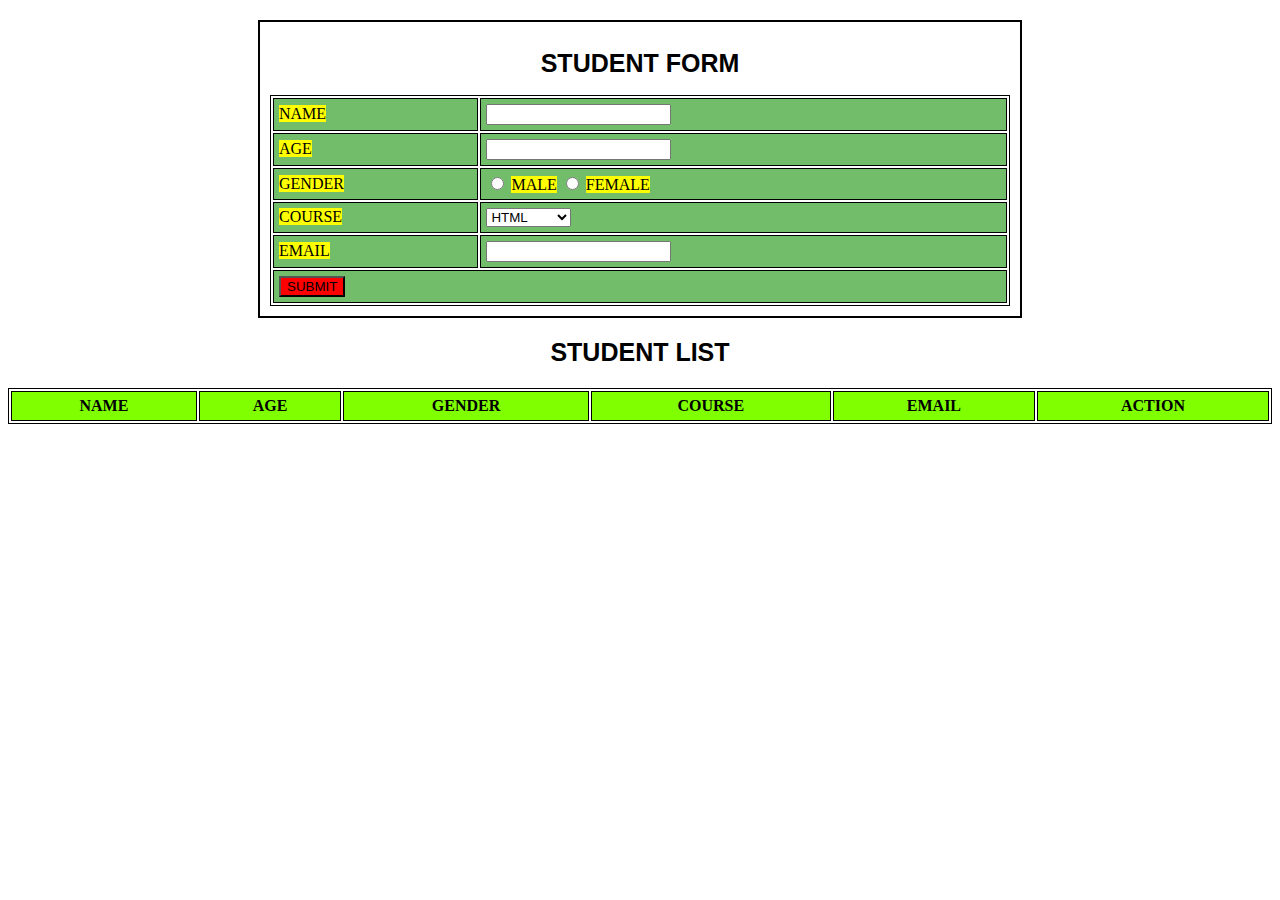
<file: STUDENTS DATA/INDEX.html>
<!DOCTYPE html>
<html lang="en">

<head>
    <meta charset="UTF-8">
    <meta name="viewport" content="width=device-width, initial-scale=1.0">
    <title>Document</title>
    <style>
        #main {
            box-sizing: border-box;
            border: 2px solid;
            margin: 20px 250px;
            text-align: left;
            padding: 10px;
        }
        label{
            background-color: yellow;
        }
        tbody{
            background-color: rgb(113, 189, 106);
        }

        table {
            border: 1px solid;
            width: 100%;
        }
        button{
            background-color: red;
        }

        table td,
        table th {
            border: 1px solid;
            padding: 5px;
        }

        h1 {
            text-align: center;
            font-family: Verdana, Geneva, Tahoma, sans-serif;
            font-size: 25px;
        }
        h2 {
            text-align: center;
            font-family: Verdana, Geneva, Tahoma, sans-serif;
            font-size: 25px;
        }

        .text {
            font-size: 10px;
        }
        thead{
            background-color: chartreuse;
        }
    </style>
</head>

<body>
    <div id="main">
        <h1>STUDENT FORM</h1>
        <table>
            <tr>
                <td><label for="name">NAME</label></td>
                <td><input type="text" id="name" autocomplete="given-name" required></td>
            </tr>
            <tr>
                <td><label for="age">AGE</label></td>
                <td><input type="number" id="age" autocomplete="additional-name" required></td>
            </tr>
            <tr>
                <td><label>GENDER</label></td>
                <td>
                    <input type="radio" value="Male" name="gender" id="male">
                    <label for="male">MALE</label>
                    <input type="radio" value="Female" name="gender" id="female">
                    <label for="female">FEMALE</label>
                </td>
            </tr>
            <tr>
                <td><label for="course">COURSE</label></td>
                <td>
                    <select name="course" id="course">
                        <option value="HTML">HTML</option>
                        <option value="CSS">CSS</option>
                        <option value="JavaScript">JavaScript</option>
                        <option value="jQuery">JQUERY</option>
                    </select>
                </td>
            </tr>
            <tr>
                <td><label for="mail">EMAIL</label></td>
                <td><input type="email" id="mail" required></td>
            </tr>
            <tr>
                <td colspan="2"><button onclick="add()">SUBMIT</button></td>
            </tr>
        </table>
    </div>

    <div id="studentTable">
        <h2>STUDENT LIST</h2>
        <table>
            <thead>
                <tr>
                    <th>NAME</th>
                    <th>AGE</th>
                    <th>GENDER</th>
                    <th>COURSE</th>
                    <th>EMAIL</th>
                    <th>ACTION</th>
                </tr>
            </thead>
            <tbody id="studentData">
            </tbody>
        </table>
    </div>

    <script>
        function add() {
            var name = document.getElementById("name").value;
            var age = document.getElementById("age").value;
            var gender = document.querySelector('input[name="gender"]:checked').value;
            var course = document.getElementById("course").value;
            var email = document.getElementById("mail").value;

            var tableRef = document.getElementById("studentData");

            var newRow = tableRef.insertRow();

            var cell1 = newRow.insertCell(0);
            var cell2 = newRow.insertCell(1);
            var cell3 = newRow.insertCell(2);
            var cell4 = newRow.insertCell(3);
            var cell5 = newRow.insertCell(4);
            var cell6 = newRow.insertCell(5);

            cell1.textContent = name;
            cell2.textContent = age;
            cell3.textContent = gender;
            cell4.textContent = course;
            cell5.textContent = email;
            cell6.innerHTML = '<button onclick="deleteRow(this)">Delete</button>';
        }

        function deleteRow(row) {
            var i = row.parentNode.parentNode.rowIndex;
            var de=document.getElementById("studentData");
                de.deleteRow(i);
        }
    </script>
</body>

</html>
</file>
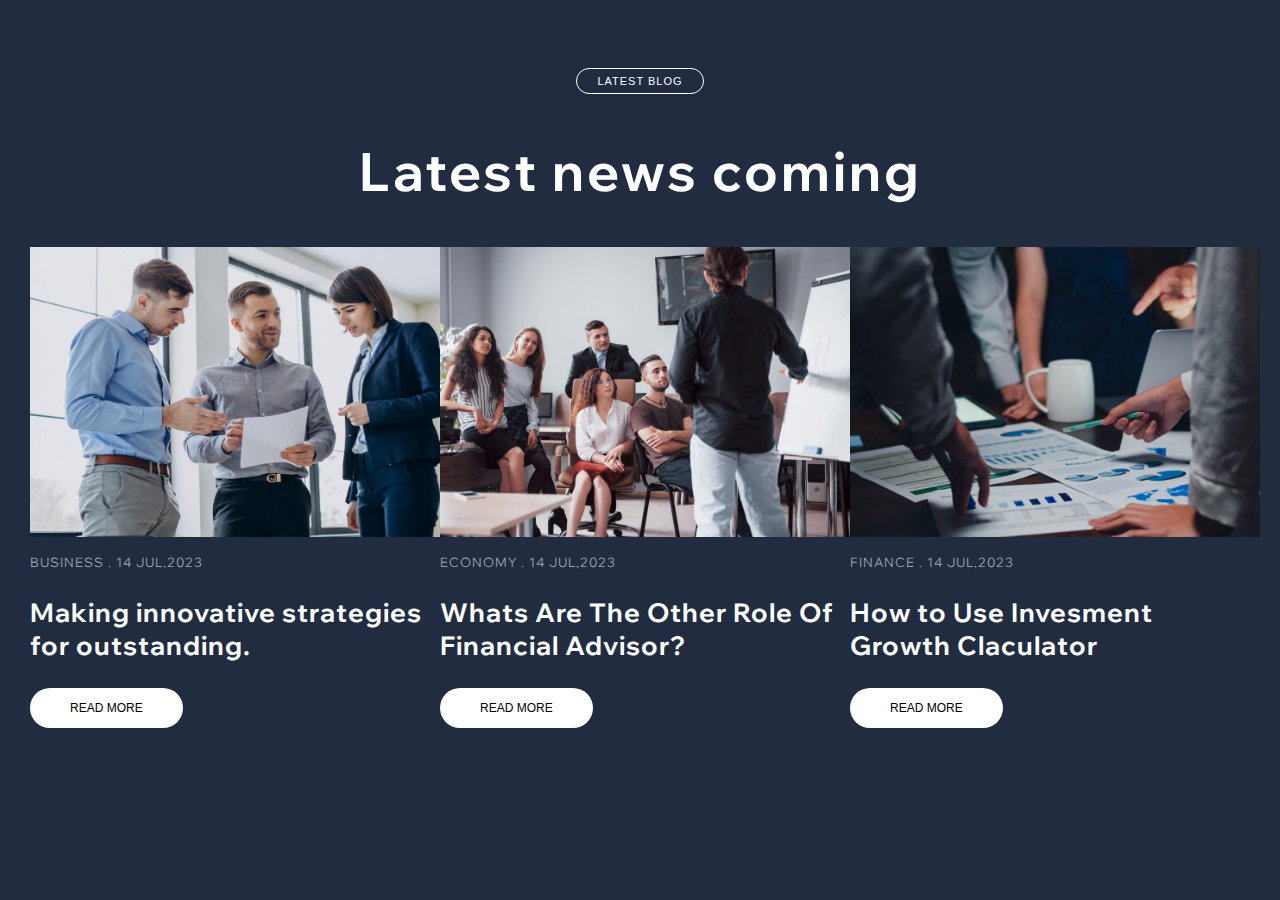
<file: Websit/index.html>
<!DOCTYPE html>
<html lang="en">
<head>
    <meta charset="UTF-8">
    <meta name="viewport" content="width=device-width, initial-scale=1.0">
    <title>Web Page</title>
    <link rel="stylesheet" href="style.css">
    <link rel="preconnect" href="https://fonts.googleapis.com">
<link rel="preconnect" href="https://fonts.gstatic.com" crossorigin>
<link href="https://fonts.googleapis.com/css2?family=Wix+Madefor+Display&display=swap" rel="stylesheet">
</head>
<body>
    <section>
        <div class="q1">
    <button>LATEST BLOG</button>
    <h2>Latest news coming</h2>
    </div>
    <div id="a1">
        <div id="s1">
            <img src="blog-01.jpg" width="300px" class="img" alt="">
            <p>BUSINESS . <span>14 JUL,2023</span></p>
            
            <h3>Making innovative strategies for outstanding.</h3>
            <button>READ MORE</button>
        </div>
    
    
        <div id="s2">
            <img src="blog-02.jpg" width="300px" alt="">
            <p>ECONOMY . <span>14 JUL,2023</span></p>
            <h3>Whats Are The Other Role Of Financial Advisor?</h3>
            <button>READ MORE</button>
        </div>
    
   
        <div id="s3">
            <img src="blog-03.jpg" width="300px" alt="">
            <p>FINANCE . <span>14 JUL,2023</span></p>
            <h3>How to Use Invesment <br>Growth Claculator</h3>
            <button>READ MORE</button>
        </div>
   </div>
    </section>
    
</body>
</html>
</file>
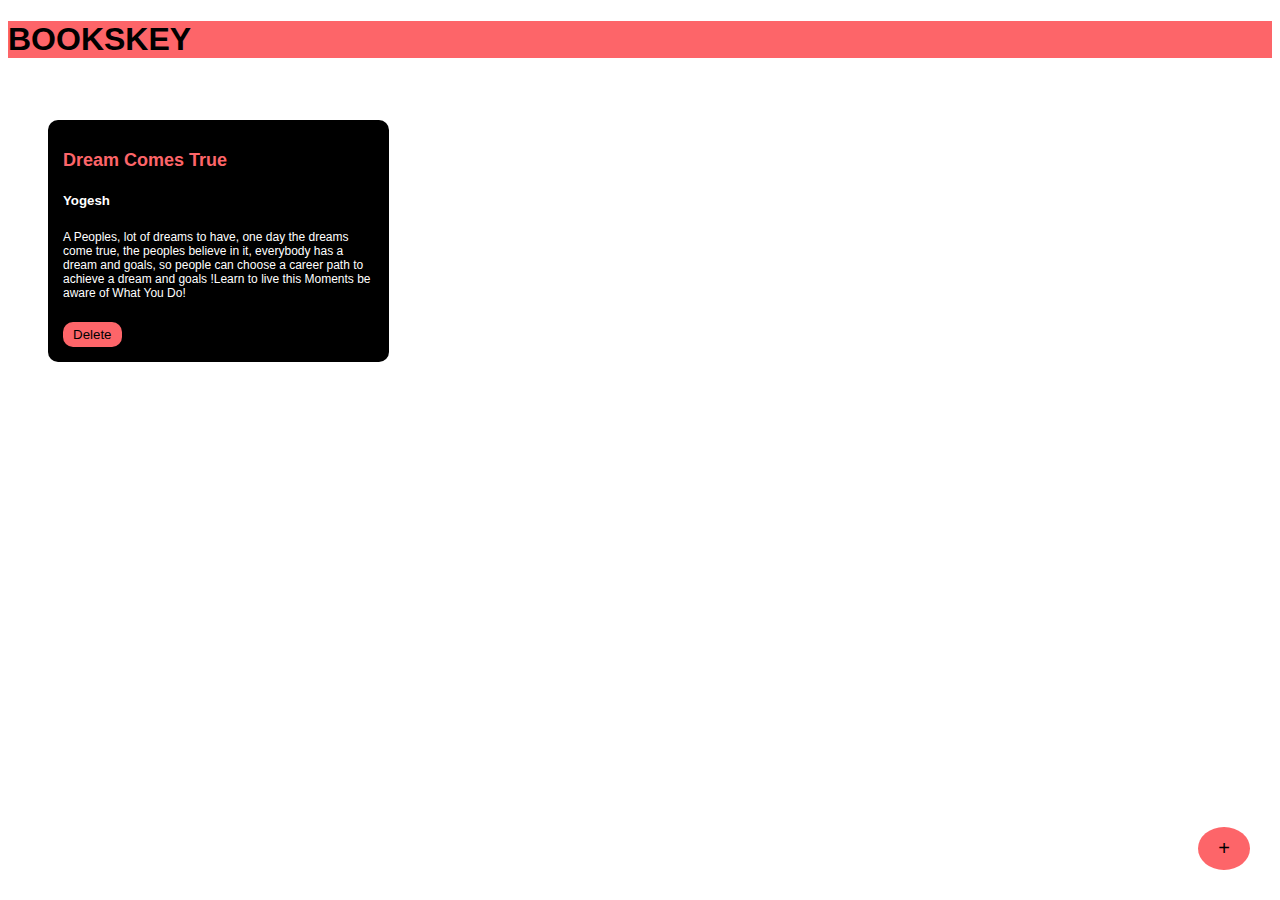
<file: Books Key Site/index1.html>
<!DOCTYPE html>
<html lang="en">

<head>
    <meta charset="UTF-8">
    <meta name="viewport" content="width=device-width, initial-scale=1.0">
    <title>Document</title>
    <link rel="stylesheet" href="style.css">

</head>

<body>
    <div class="navebar">
        <h1>BOOKSKEY</h1>
    </div>
    <div class="container">
        <div class="book-container">
            <h2>Dream Comes True</h2>
            <h5>Yogesh</h5>
            <p> A Peoples, lot of dreams to have, one day the dreams come true, the peoples believe in
                it, everybody has a dream and goals, so people can choose a career path to achieve a dream and goals
                !Learn to live this Moments be aware of What You Do!

            </p>
            <button onclick="deleteitem(event)">Delete</button>
        </div>
    </div>
    <div class="popup-overley"></div>
    <div class="popup-box">
        <h2>ADD BOOK</h2>
        <form action="">
            <input type="text" placeholder="Book Title " id="bookinput" value="">
            <input type="text" placeholder="Book Author" name="" id="authorinput">
            <textarea name="" id="descriptioninput" placeholder="Book Content" cols="10" rows="10"></textarea>
            <button id="add-book">ADD</button>
            <button id="cancle-book">CANCLE</button>
        </form>



    </div>
    <button class="add-button" id="add-popup-button">+</button>


</body>
<script src="script.js"></script>

</html>
</file>
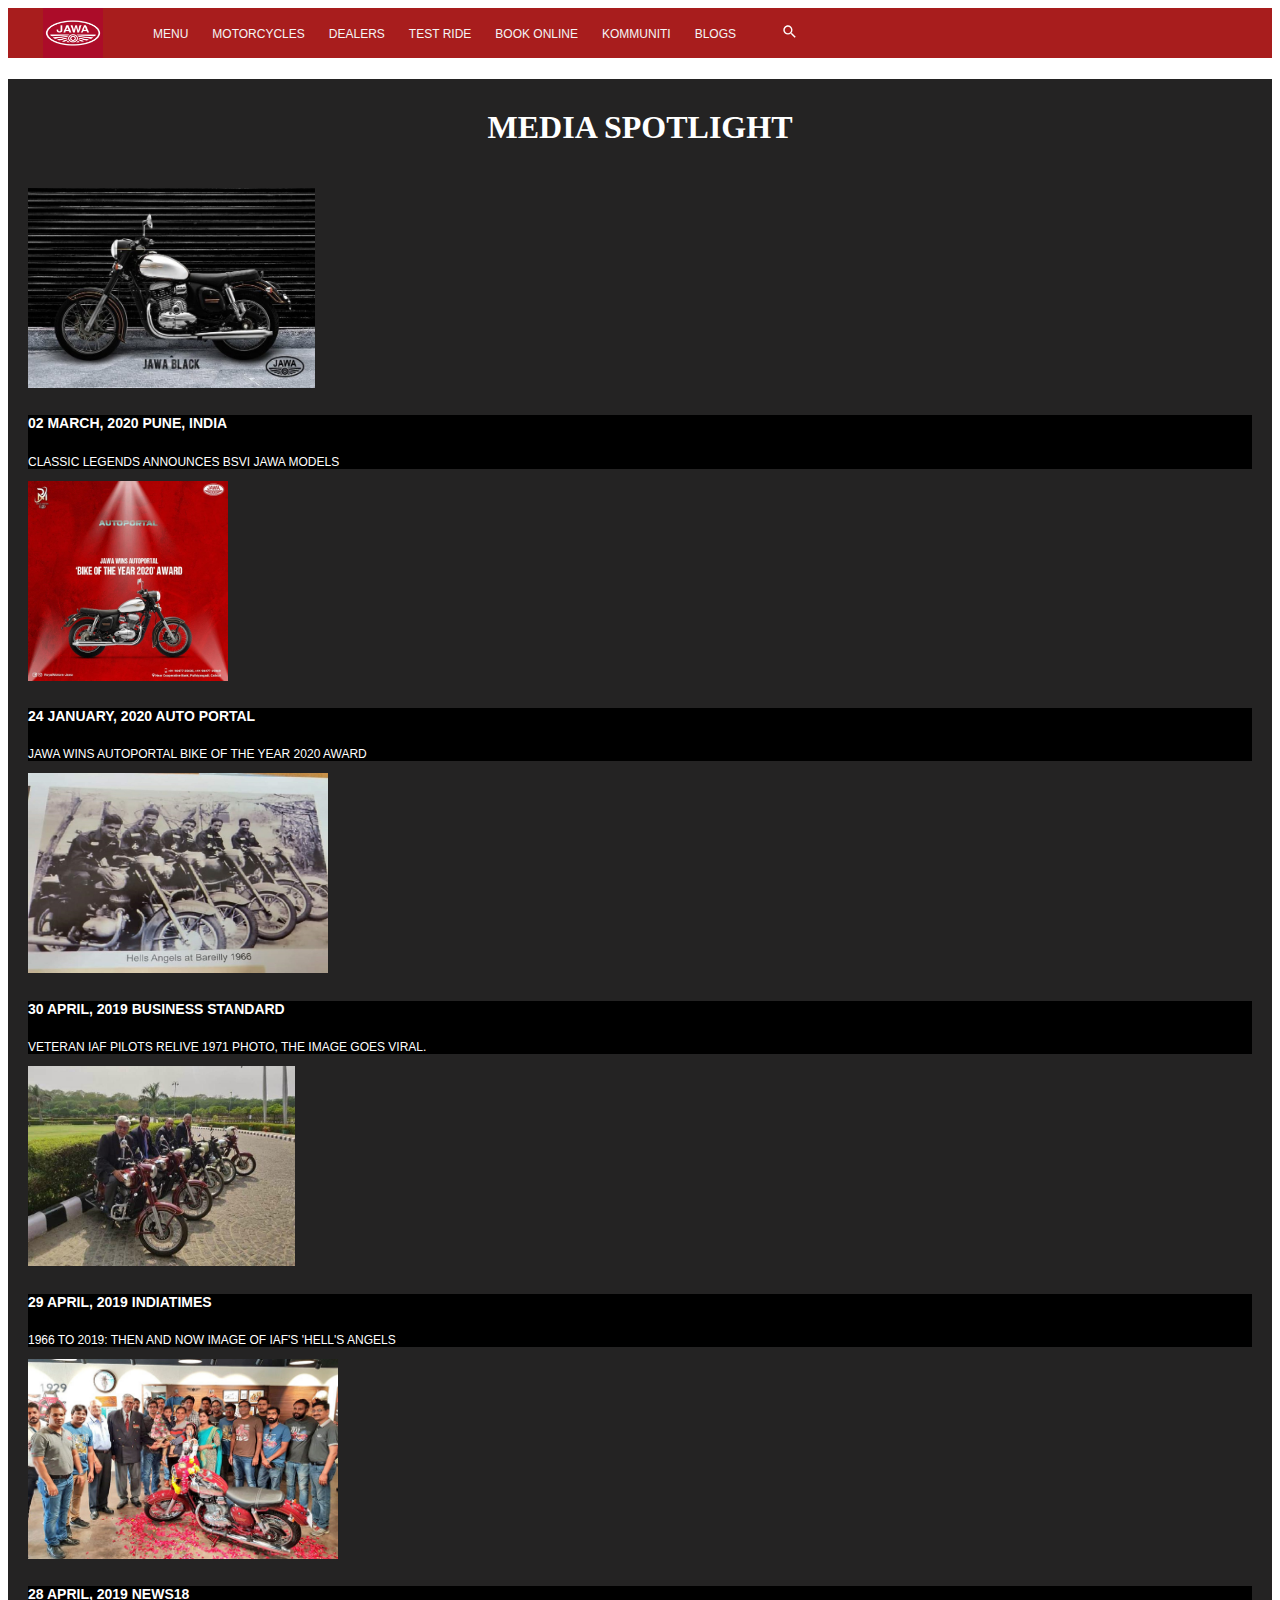
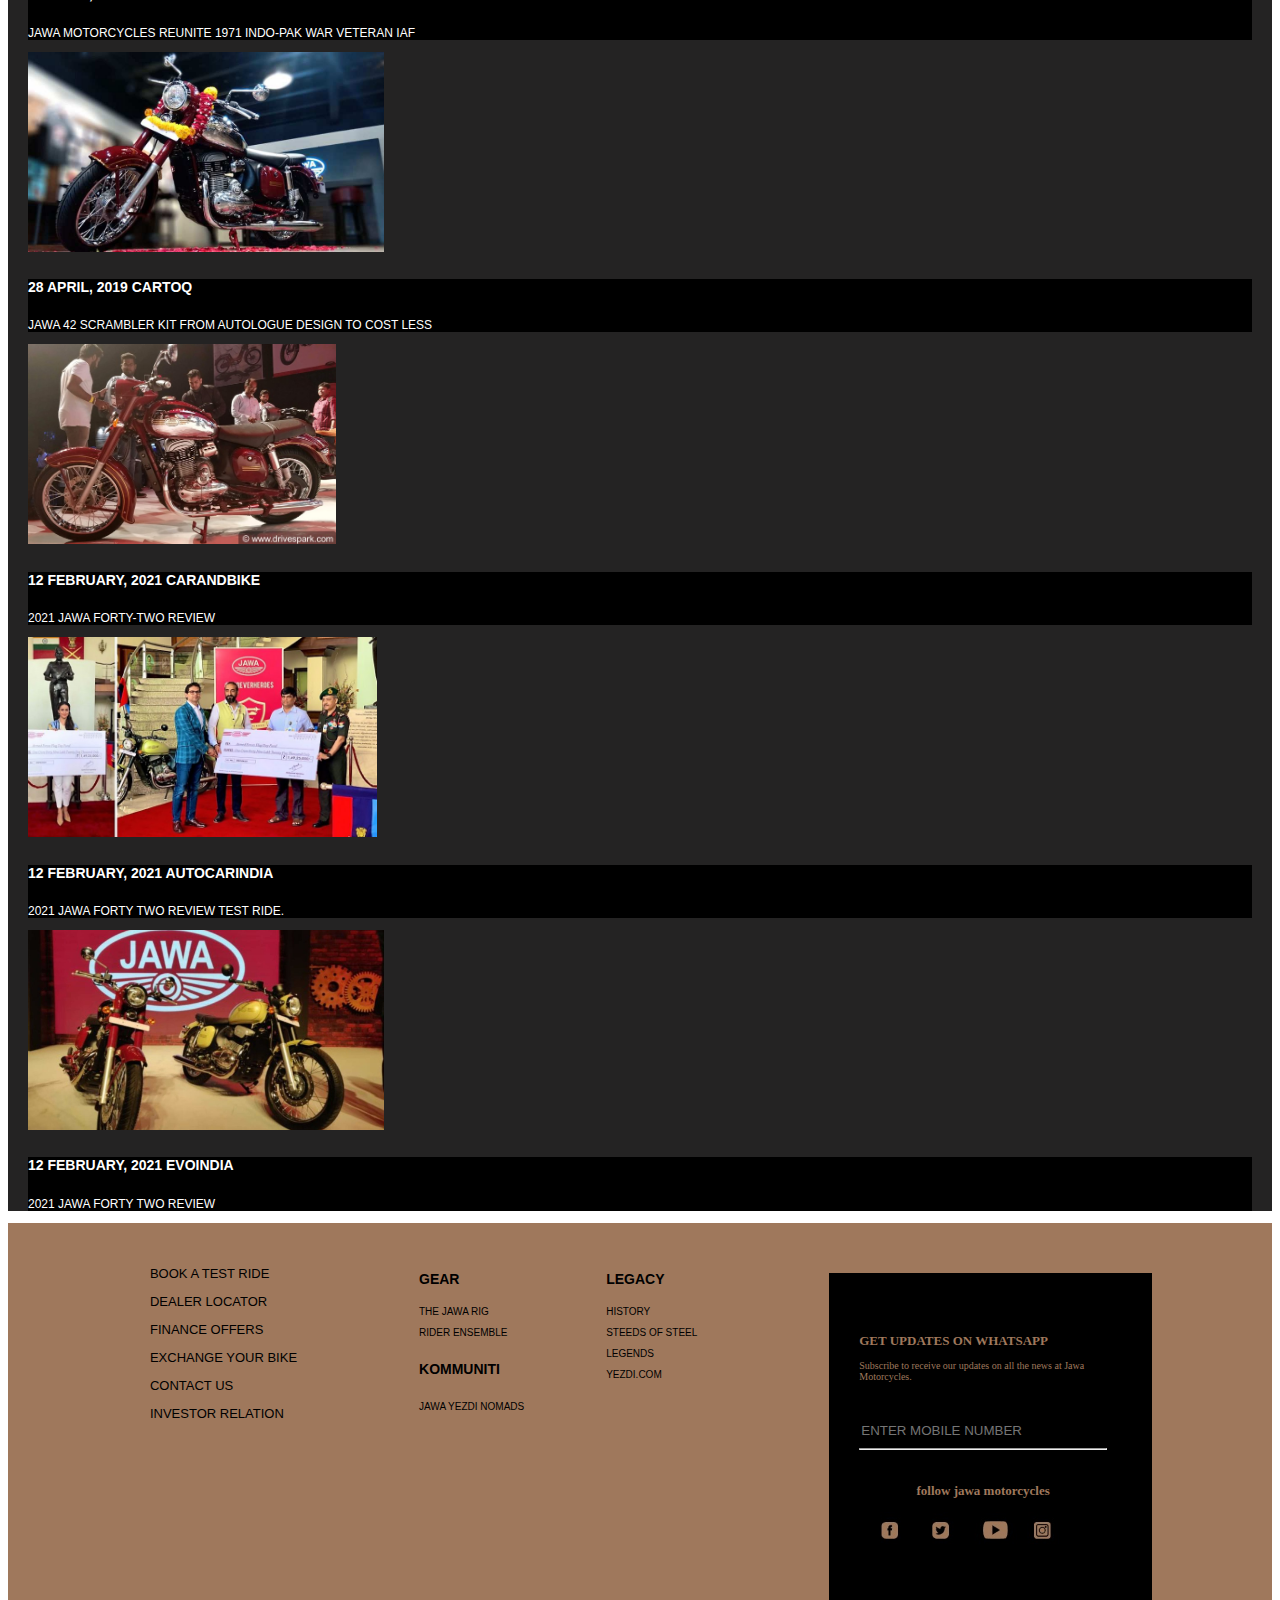
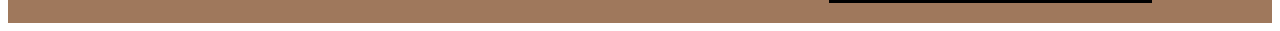
<file: project-main/index2.html>
<!DOCTYPE html>
<html lang="en">

<head>
    <meta charset="UTF-8">
    <meta name="viewport" content="width=device-width, initial-scale=1.0">
    <title>Document</title>
    <link rel="stylesheet" href="style1.css">
    <!-- boots  -->
    <link href="https://cdn.jsdelivr.net/npm/bootstrap@5.0.2/dist/css/bootstrap.min.css" rel="stylesheet"
        integrity="sha384-EVSTQN3/azprG1Anm3QDgpJLIm9Nao0Yz1ztcQTwFspd3yD65VohhpuuCOmLASjC" crossorigin="anonymous">
    <script src="https://cdn.jsdelivr.net/npm/bootstrap@5.0.2/dist/js/bootstrap.bundle.min.js"
        integrity="sha384-MrcW6ZMFYlzcLA8Nl+NtUVF0sA7MsXsP1UyJoMp4YLEuNSfAP+JcXn/tWtIaxVXM"
        crossorigin="anonymous"></script>

    <!-- boots  -->
</head>

<body>

        <div id="nav">
            <img src="img-1/android-chrome-192x192.png" alt="" width="60px" height="50px">

            <ul>
                <!-- <li><i class="fa fa-bars"></i></li> -->
                <li><a href="#">MENU</a></li>
                <li><a href="#">MOTORCYCLES</a></li>
                <li><a href="#">DEALERS</a></li>
                <li><a href="#">TEST RIDE</a></li>
                <li><a href="#">BOOK ONLINE</a></li>
                <li><a href="#">KOMMUNITI</a></li>
                <li><a href="#">BLOGS</a></li>
            </ul>
            <div class="a1">
                <img src="img-1/search.svg" alt="">


            </div>
        </div>
    

    <!-- card  -->
    <section id="index">
        <div class="index">
            <h1> MEDIA SPOTLIGHT</h1>
        </div>

    

        <div class="row row-cols-1 row-cols-md-3 P- g-4 rt ">
            <div class="col">
                <div class="card">
                    <img src="img-2/der8.jpg" class="card-img-top" alt="...">
                    <div class="card-body ">
                        <h5 class="card-title">02 MARCH, 2020
                            PUNE, INDIA</h5>
                        <p class="card-text">CLASSIC LEGENDS ANNOUNCES BSVI JAWA MODELS</p>
                    </div>
                </div>
            </div>
            <div class="col">
                <div class="card">
                    <img src="img-2/der7.jpg" class="card-img-top" alt="...">
                    <div class="card-body">
                        <h5 class="card-title">24 JANUARY, 2020
                            AUTO PORTAL</h5>
                        <p class="card-text">JAWA WINS AUTOPORTAL BIKE OF THE YEAR 2020 AWARD</p>
                    </div>
                </div>
            </div>
            <div class="col">
                <div class="card">
                    <img src="img-2/der3.jpg" class="card-img-top" alt="...">
                    <div class="card-body">
                        <h5 class="card-title">30 APRIL, 2019
                            BUSINESS STANDARD</h5>
                        <p class="card-text">VETERAN IAF PILOTS RELIVE 1971 PHOTO, THE IMAGE GOES VIRAL.</p>
                    </div>
                </div>
            </div>
            <div class="col">
                <div class="card">
                    <img src="img-2/der2.jpg" class="card-img-top" alt="...">
                    <div class="card-body">
                        <h5 class="card-title">29 APRIL, 2019
                            INDIATIMES</h5>
                        <p class="card-text">1966 TO 2019: THEN AND NOW IMAGE OF IAF'S 'HELL'S ANGELS</p>
                    </div>
                </div>
            </div>
            <div class="col">
                <div class="card">
                    <img src="img-2/der1.jpg" class="card-img-top" alt="...">
                    <div class="card-body">
                        <h5 class="card-title">28 APRIL, 2019
                            NEWS18</h5>
                        <p class="card-text">JAWA MOTORCYCLES REUNITE 1971 INDO-PAK WAR VETERAN IAF</p>
                    </div>
                </div>
            </div>
            <div class="col">
                <div class="card">
                    <img src="img-2/der4.jpg" class="card-img-top" alt="...">
                    <div class="card-body">
                        <h5 class="card-title">28 APRIL, 2019
                            CARTOQ</h5>
                        <p class="card-text">JAWA 42 SCRAMBLER KIT FROM AUTOLOGUE DESIGN TO COST LESS</p>
                    </div>
                </div>
            </div>
            <div class="col">
                <div class="card">
                    <img src="img-2/der5.jpg" class="card-img-top" alt="...">
                    <div class="card-body">
                        <h5 class="card-title">12 FEBRUARY, 2021
                            CARANDBIKE</h5>
                        <p class="card-text">2021 JAWA FORTY-TWO REVIEW</p>
                    </div>
                </div>
            </div>
            <div class="col">
                <div class="card">
                    <img src="img-2/der6.jpg" class="card-img-top" alt="...">
                    <div class="card-body">
                        <h5 class="card-title">12 FEBRUARY, 2021
                            AUTOCARINDIA
                            </h5>
                        <p class="card-text">2021 JAWA FORTY TWO REVIEW TEST RIDE.</p>
                    </div>
                </div>
            </div>
            <div class="col">
                <div class="card">
                    <img src="img-2/der9.jpg" class="card-img-top" alt="...">
                    <div class="card-body">
                        <h5 class="card-title">12 FEBRUARY, 2021
                            EVOINDIA</h5>
                        <p class="card-text">2021 JAWA FORTY TWO REVIEW</p>
                    </div>
                </div>
            </div>
        </div>

    </section>
    <!-- card end  -->

    <section id="in2">


        <div id="end1">
            <div class="en1">
                <p>BOOK A TEST RIDE</p>
                <p>DEALER LOCATOR</p>
                <p>FINANCE OFFERS</p>
                <p>EXCHANGE YOUR BIKE</p>
                <p>CONTACT US</p>
                <p>INVESTOR RELATION</p>

            </div>
            <div class="en2">
                <h4>GEAR</h4>
                <p>THE JAWA RIG</p>
                <p>RIDER ENSEMBLE</p>
                <h5>KOMMUNITI</h5>
                <p>JAWA YEZDI NOMADS</p>
            </div>
            <div class="en3">
                <h4>LEGACY</h4>
                <p>HISTORY</p>
                <p>STEEDS OF STEEL</p>
                <p>LEGENDS</p>
                <p>YEZDI.COM</p>
            </div>
        </div>
        <div id="end2">
            <h2>GET UPDATES ON WHATSAPP</h2>
            <P>Subscribe to receive our updates on all
                the news at Jawa Motorcycles.</P>
            <input type="text" placeholder="ENTER MOBILE NUMBER"> <i class="fa fa-angle-right"
                style="font-size:20px"></i>
            <hr><label for="number"> </label>
            <h3>follow jawa motorcycles</h3>
            <img src="img-1/footer.jpg" alt="">
        </div>
    </section>
    
</body>
</html>
</file>
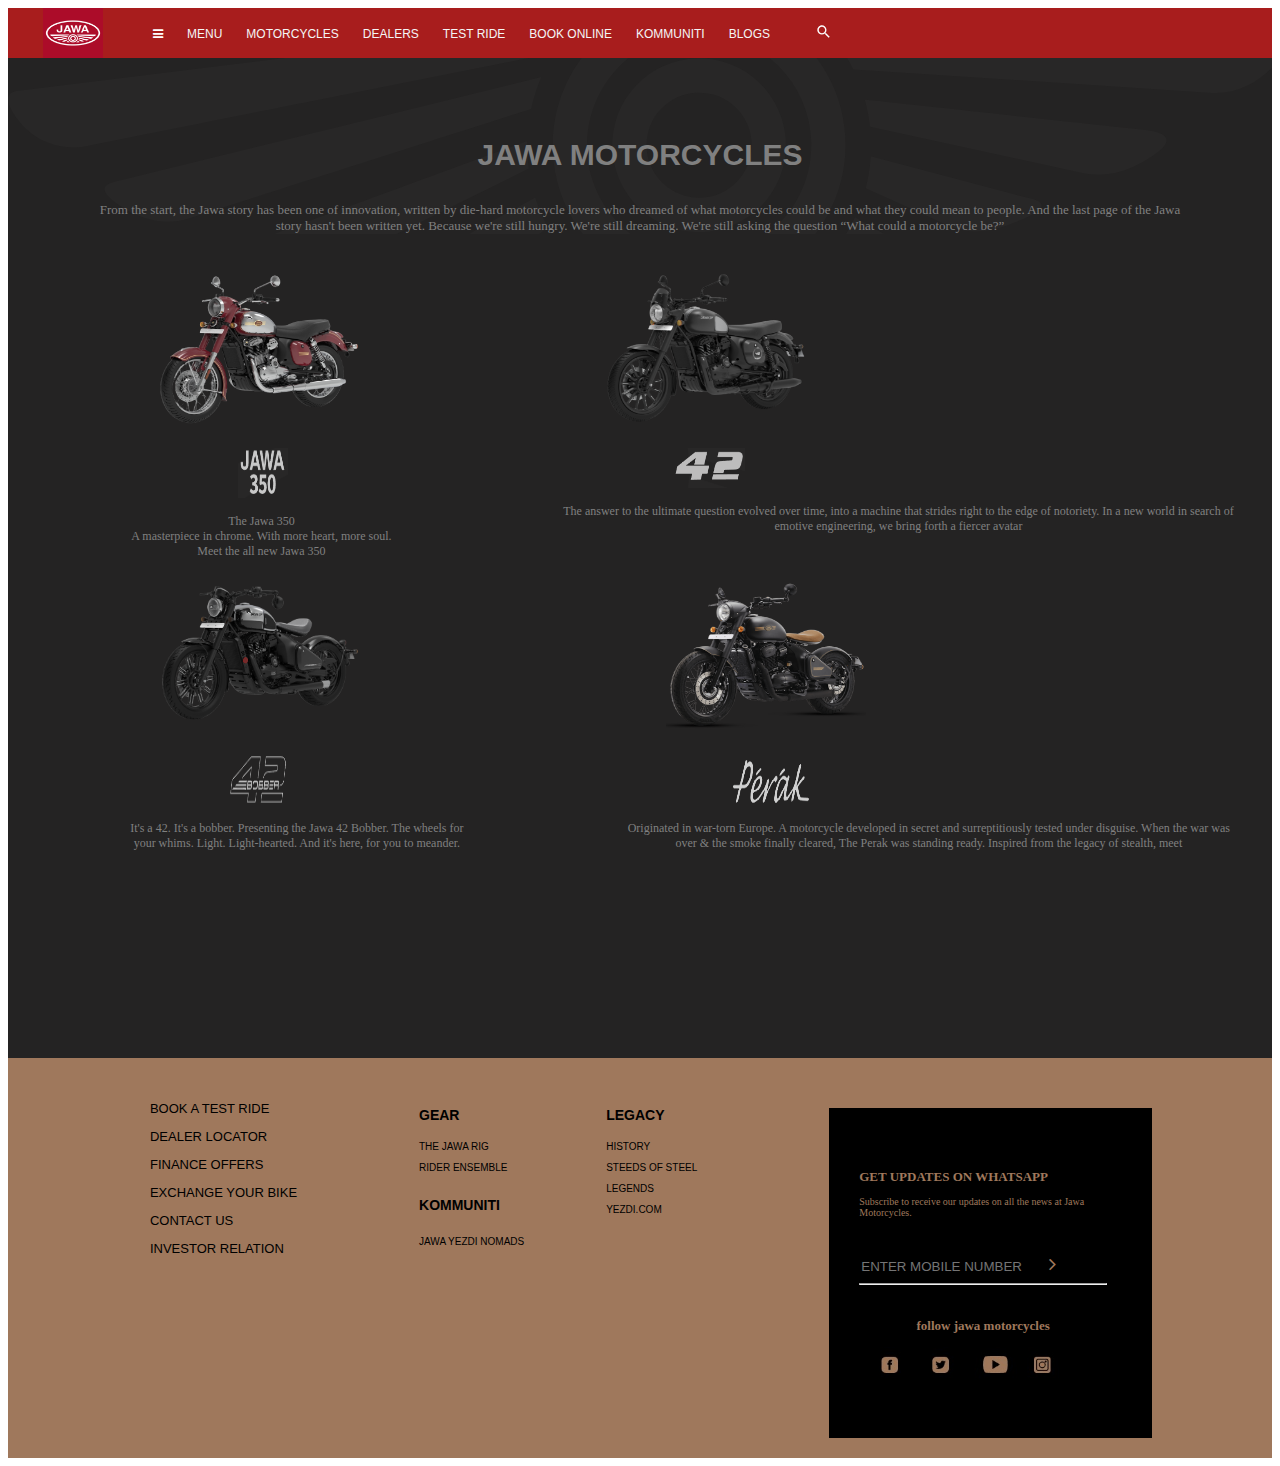
<file: project-main/index3.html>
<!DOCTYPE html>
<html lang="en">

<head>
    <meta charset="UTF-8">
    <meta name="viewport" content="width=device-width, initial-scale=1.0">
    <title>Document</title>
    <link rel="stylesheet" href="style1.css">
    <link rel="stylesheet" href="https://cdnjs.cloudflare.com/ajax/libs/font-awesome/4.7.0/css/font-awesome.min.css">
</head>

<body>

    <div id="nav">
        <img src="img-1/android-chrome-192x192.png" alt="" width="60px" height="50px">

        <ul>
            <li><i class="fa fa-bars"></i></li>
            <li><a href="#">MENU</a></li>
            <li><a href="#">MOTORCYCLES</a></li>
            <li><a href="#">DEALERS</a></li>
            <li><a href="#">TEST RIDE</a></li>
            <li><a href="#">BOOK ONLINE</a></li>
            <li><a href="#">KOMMUNITI</a></li>
            <li><a href="#">BLOGS</a></li>
        </ul>
        <div class="a1">
            <img src="img-1/search.svg" alt="">


        </div>
    </div>
    <section id="bike">
        <div class="bik">
            <h1>JAWA MOTORCYCLES</h1>
            <p>From the start, the Jawa story has been one of innovation, written by die-hard motorcycle lovers who
                dreamed of what motorcycles could be and what they could mean to people. And the last page of the Jawa
                story hasn't been written yet. Because we're still hungry. We're still dreaming. We're still asking the
                question “What could a motorcycle be?”</p>
        </div>


        <div id="in1">
            <div class="q12">
                <div class="q1">
                    <div class="ime1">
                        <img src="img-2/jawa-350.png" alt="">
                    </div>
                    <div class="rt1">
                        <img src="img-1/de1.png" alt="">
                    </div>
                    <p>The Jawa 350 <br>A masterpiece in chrome. With more heart, more soul. Meet the all new Jawa 350
                    </p>
                </div>
                <div class="q2">
                    <div class="ime2">
                        <img src="img-2/42.png" alt="">
                    </div>
                    <div class="rt2">

                        <img src="img-1/de2.png" alt="">
                    </div>
                    <p>The answer to the ultimate question evolved over time, into a machine that strides right to
                        the edge
                        of notoriety. In a new world in search of emotive engineering, we bring forth a fiercer
                        avatar </p>
                </div>

            </div>
            <div class="q13">
                <div class="q3">
                    <div class="ime3">
                        <img src="img-2/42-bobber.png" alt="">
                    </div>
                    <div class="rt3">

                        <img src="img-1/de3.png" alt="">
                    </div>
                    <p>It's a 42. It's a bobber. Presenting the Jawa 42 Bobber. The wheels for your whims. Light.
                        Light-hearted. And it's here, for you to meander. </p>
                </div>
                <div class="q4">
                    <div class="ime1">
                        <img src="img-2/perak.png" alt="">
                    </div>
                    <div class="rt4">
                        <img src="img-1/de4.png" alt="">
                    </div>
                    <p>Originated in war-torn Europe. A motorcycle developed in secret and surreptitiously tested
                        under
                        disguise. When the war was over & the smoke finally cleared, The Perak was standing ready.
                        Inspired
                        from the legacy of stealth, meet </p>
                </div>

            </div>
        </div>

    </section>
    <section id="in2">


        <div id="end1">
            <div class="en1">
                <p>BOOK A TEST RIDE</p>
                <p>DEALER LOCATOR</p>
                <p>FINANCE OFFERS</p>
                <p>EXCHANGE YOUR BIKE</p>
                <p>CONTACT US</p>
                <p>INVESTOR RELATION</p>

            </div>
            <div class="en2">
                <h4>GEAR</h4>
                <p>THE JAWA RIG</p>
                <p>RIDER ENSEMBLE</p>
                <h5>KOMMUNITI</h5>
                <p>JAWA YEZDI NOMADS</p>
            </div>
            <div class="en3">
                <h4>LEGACY</h4>
                <p>HISTORY</p>
                <p>STEEDS OF STEEL</p>
                <p>LEGENDS</p>
                <p>YEZDI.COM</p>
            </div>
        </div>
        <div id="end2">
            <h2>GET UPDATES ON WHATSAPP</h2>
            <P>Subscribe to receive our updates on all
                the news at Jawa Motorcycles.</P>
            <input type="text" placeholder="ENTER MOBILE NUMBER"> <i class="fa fa-angle-right"
                style="font-size:20px"></i>
            <hr><label for="number"> </label>
            <h3>follow jawa motorcycles</h3>
            <img src="img-1/footer.jpg" alt="">

        </div>



    </section>



</body>

</html>
</file>
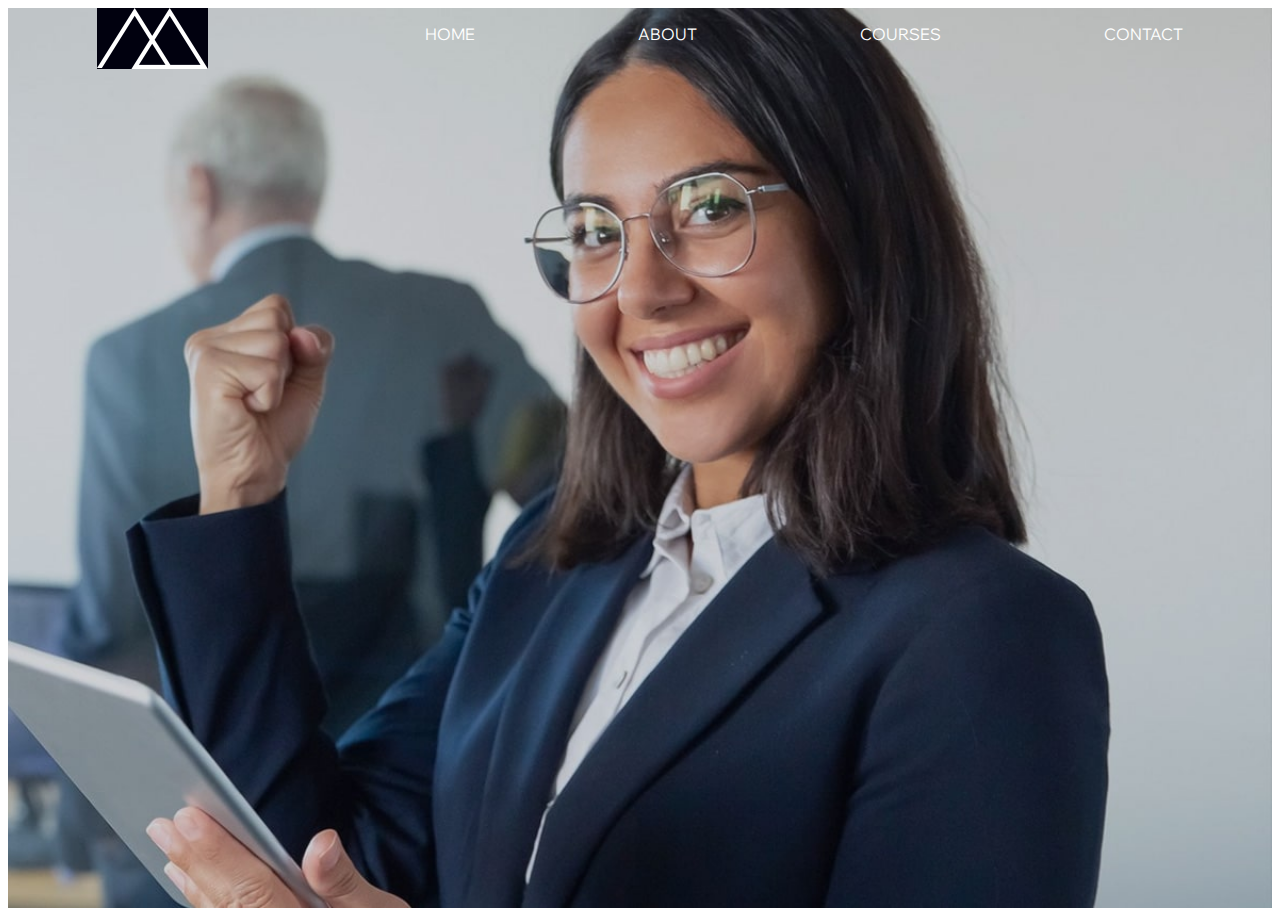
<file: responsive-webpage/pro.html>
<!DOCTYPE html>
<html lang="en">

<head>
    <meta charset="UTF-8">
    <meta name="viewport" content="width=device-width, initial-scale=1.0">
    <title>Document</title>
    <link rel="stylesheet" href="https://cdnjs.cloudflare.com/ajax/libs/font-awesome/4.7.0/css/font-awesome.min.css">
    <link rel="stylesheet" href="prost.css">
</head>

<body>
    <header >
        <div class="header-content">
            <div class="logo">
                <img src="img-1/banner-logo.png" alt="">
            </div>
            <ul id="nav-linkes">
                <li><a href="#">HOME</a></li>
                <li><a href="#">ABOUT</a></li>
                <li><a href="#">COURSES</a></li>
                <li><a href="#">CONTACT</a></li>
            </ul>
            <div id="burger" onclick="ab()">
                <i class="fa fa-backward" style="font-size:36px;"></i>

            </div>
        </div>
    </header>
</body>
<script>
    $(document).ready(function(){
        $('burger').click(function(){
            $('nav-linkes').show()
        })
    })

</script>

</html>
</file>
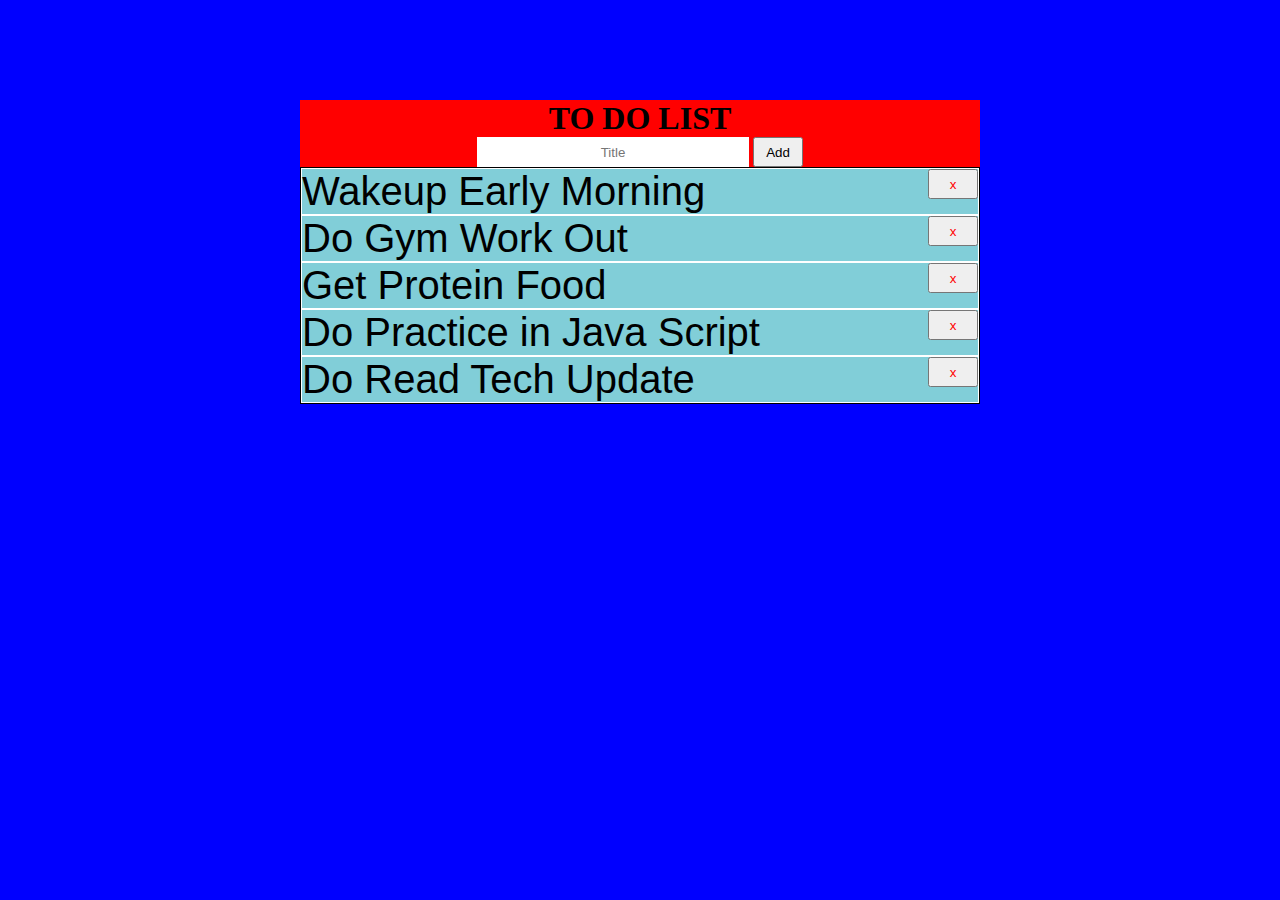
<file: ToDo-List/ToDoList.html>
<!DOCTYPE html>
<html lang="en">
<head>
    <meta charset="UTF-8">
    <meta name="viewport" content="width=device-width, initial-scale=1.0">
    <title>To Do List</title>
    <style>
        body{
            margin: 100px  300px;
            box-sizing: border-box;
            background-color:blue;
            
        }
        h1{
            /* background-color:red; */
            margin: 0;
            width: 100%;
        }
        h1:hover{
            color: chartreuse;

        }
        .a{
            color: red;
        }
        #k{
            margin: 0%;
            text-align: center;
            background-color: red;
        }
        #inp{
            text-align: center;
            box-sizing: border-box;
            border: 2px solid;
            border-color: white;
            height:30px;
            width:40%;
            justify-content: space-between;
        }
        #ul{
            margin: 0px;
            background-color: rgb(129, 206, 216);
            box-sizing: border-box;
            border: 1px solid;
            padding: 0px;
            font-size:50px;
        }
        #ul li{
            box-sizing: border-box;
            border: 1px solid;
            border-color: white;
            padding: 0px;
            font-size:40px;
            display: flex;
            justify-content: space-between;
            font-family: Verdana, Geneva, Tahoma, sans-serif;

        }
        li:hover{
            background-color: rgb(87, 55, 92);

        }
        button{
            height:30px;
            width: 50px;
        }
        button:hover{
            background-color: rgb(233, 198, 205);
        }
        .fg{
            padding: 30px;
        }
        

    </style>
</head>
<body>
    <div id="k">
    <h1>TO DO LIST</h1>
    <input type="text" name="" id="inp" placeholder="Title">
    <button onclick="ab()">Add</button>
    </div>
    <div id="g">
    <ul id="ul" style="list-style-type:none">
        <li>Wakeup Early Morning</li>
        <li>Do Gym Work Out</li>
        <li>Get Protein Food</li>
        <li>Do Practice in Java Script</li>
        <li>Do Read Tech Update</li>
    </ul>
    </div>
</body>
<script>
    var x=document.getElementsByTagName('li')
    for(i=0;i<x.length;i++){
        var bt=document.createElement('button')
        bt.className="fg"
     let  con=document.createTextNode('x')
        bt.appendChild(con)
        bt.className='a'
        x[i].appendChild(bt)
    }
    var cn=document.getElementsByClassName('a')
    for(j=0;j<cn.length;j++){
        cn[j].onclick=function(){
            var zz=this.parentElement;
            zz.style.display='none'

        }
    }
    function ab(){
        z=document.getElementById('inp').value
        
        txt=document.createTextNode(z)
        
        var bt=document.createElement('button')
    
        con=document.createTextNode('x')
        bt.appendChild(con)
        bt.className='a' 
         
        var li=document.createElement('li')
        li.appendChild(txt)
        li.appendChild(bt)
        document.getElementById('ul').appendChild(li)
        document.getElementById('inp').value=''

    
        var cn=document.getElementsByClassName('a')
    for(j=0;j<cn.length;j++){
        cn[j].onclick=function(){
            var zz=this.parentElement;
            zz.style.display='none'

        }
    }
}
</script>
</html>
</file>
<file: AsianPaints-web page/style.css>
.container {
    width: 100%;
}
#er{
    position: sticky;
}

.i {
    height: 500px;
}
#a{
    margin-top: 50px;
}
#a h5{
    padding-top: 30px;
}
#b{
    display: flex;
    align-items: center;
    justify-content: space-around;
    box-shadow: 10px;
    box-sizing: border-box;
    border: 2px solid;
    background-color: antiquewhite;
}
#b1{
    padding-right: 150px;
    padding-left: 150px;
    display: flex;
    background-color: rgb(249, 235, 250);
    justify-content: space-between;
    align-items: center;

    
    

   
}
#b1 img{
    border-radius: 50%;
    
}
#b1 div{
    margin: 0px 20px;
    padding-top: 50px;
    padding-bottom: 16px;
}
#b1 p{
    font-size: 13px;
    text-align: center;
    padding-top: 22px;
    letter-spacing: 2px;

}
.s1{
    margin-bottom: 0;
}
.d1{
    text-align: center;
    margin-bottom: 35px;
}
.p{
    width: 300px;
    height: 200px;
}
.y{
    margin-left: 0;
    margin-right: 0;
}
#e1 h4{
    text-align: center;
}
#e1 p{
    text-align: center;
    padding:20px 200px;
}
.h{
    height: 200px;
}
.g{
    margin: 0px 200px;
}
#r1{
    padding-left: 200px;
}
.z{
    margin: 30px 100px;
    
}

#fo{
    /* width: 100%; */
    padding: 100px;
    /* margin: 100px; */
    width: 100%;


}
#fo h4{
    padding: 10px;
    font-size: 30px;
    color: white;
}
input{
    border: 2px solid;
    border-radius: 10%;
    width: 400px;
    padding: 10px;
    cursor: pointer;
    border: none;
    margin: 10px 0px;
    
}
button{
    margin-top: 30px;
    padding: 10px;
    border-radius: 5px ;
    text-decoration:red;
    background-color: blue;
    color: white;
}
#j1{
    display: flex;
    background-color: rgb(212, 71, 189);
}
#j1 img{
    margin: 100px 50px;
    
}
</file>
<file: project-main/style.css>
body {
    margin: 0px;
}

:root {
    --coler1: #e52165;


    --coler2: #0d1137;
}


::selection {
    background-color: rgb(15, 14, 14);
    color: var(--coler1);
}


nav {
    position: sticky;
    top: 0px;
    z-index: 3;
}

#nav {
    background-color: rgb(168, 29, 29);
    display: flex;
    width: 100%;
    height: 50px;

}

#nav img {
    padding-left: 35px;
}

ul li {

    list-style-type: none;
    display: inline-block;
    margin: 0px 10px;
    font-size: 12px;
    align-items: center;
    font-family: 'Lato', sans-serif;
}

li a {
    text-decoration: none;
    color: whitesmoke;
}
.barr{
    display: none;
    color: white;
}

nav ul {
    display: flex;
}

.a1 img {
    background-color: rgb(168, 29, 29);
    width: 17px;
    height: 17px;
    float: right;
    align-items: center;
    padding-top: 15px;
    padding-left: 15px;
    cursor: pointer;


}

#nav li::after {
    content: '';
    display: block;
    background-color: white;
    height: 2px;
    width: 0%;
    transition: width 300ms;
    transition: transform 300ms;
    transform: scaleX(0);
}

#nav li:hover::after {
    width: 100%;
    transform: scaleX(1);
}

#home1 {
    width: 100%;
    height: 400px;
    z-index: 1;

}

#home1 img {
    width: 100%;
    height: 400px;
    position: absolute;
}

#home1 button {
    margin-top: 150px;
    display: inline-block;
    position: relative;
    padding: 1px;
    margin-left: px;
    background-color: inherit;
    color: white;
    border: none;

}
#mi{
    float: left;
}
#pl{
    float: right;
}

#home2 {
    background-color: #242323;
    height: 800px;

}

.q12 {
    display: flex;
    justify-content: space-between;
    width: 100%;
    background-image: url('img-1/model-bg.svg');
    background-size: cover;

}

.q13 {
    display: flex;
    justify-content: space-between;
    width: 100%;

}

.q1 img {
    height: 50px;
    width: 50px;
    background-color: inherit;
    padding-left: 140px;
    padding-right: 142px;
    padding-top: 30px;
  



}

.q2 img {
    height: 40px;
    width: 70px;
    background-color: #242323;
    padding-left: 140px;
    padding-right: 143px;
    padding-top: 30px;
    background-color: inherit;
 

}

.q3 img {
    height: 50px;
    width: 70px;
    background-color: #242323;
    padding-left: 140px;
    padding-right: 143px;
    padding-top: 30px;
    

}

.q4 img {
    height: 50px;
    width: 80px;
    background-color: #242323;
    padding-left: 140px;
    padding-right: 133px;
    padding-top: 30px;
  

}

.q1 {
    margin-left: 80px;
    margin-right: 30px;

}

.q2 {
    margin-left: 80px;
    margin-right: 30px;
}

.q3 {
    margin-left: 80px;
    margin-right: 30px;

}

.q4 {
    margin-left: 80px;


    margin-right: 30px;
}

.q1 p {
    text-align: center;
    font-size: 12px;
    padding: 0px 10px;
    color: gray;
}

.q2 p {
    text-align: center;
    font-size: 12px;
    padding: 0px 10px;
    color: gray;

}

.q3 p {
    text-align: center;
    font-size: 12px;
    padding: 0px 10px;
    color: gray;

}

.q4 p {
    text-align: center;
    font-size: 12px;
    padding: 0px 10px;
    color: gray;
}

.iner {
    width: 60%;
    position: relative;
    display: flex;

}

.wr1 {
    width: 36%;
    height: 330px;
    background-color: #c84c48;
    margin-left: 30px;
    margin-top: 30px;
    position: relative;

}

.wr1 p {

    font-family: 'Oswald', sans-serif;
    font-size: 12px;

}

.wr1,
p {
    padding-top: 10px;
}

.wr1 h1 {
    padding-top: 160px;
}


#main {
    display: flex;
    cursor: pointer;
}

.as1 img:hover {
    transform: translate3d(0px, 0px, 0px);
    transform-style: preserve-3d;
    backface-visibility: hidden;
    position: absolute;
    display: block;
    left: 0px;
    top: 10px;
}

/* .as2 img:hover {
    transform: translate3d(0px, 0px, 0px);
    transform-style: preserve-3d;
    backface-visibility: hidden;
    position: absolute;
    display: block;
    left: 140px;
    top: 30px;
} */
/* .as2 {
    transition: 0.8s;

} */

.as3 img:hover {
    transform: translate3d(0px, 0px, 0px);
    transform-style: preserve-3d;
    backface-visibility: hidden;
    position: absolute;
    display: block;
    left: 30px;
    top: 40px;
}

.pa1 {
    padding-top: 10px;
    padding-left: 15px;

}

.wr1 img {
    position: absolute;
    top: 10px;
    left: 20px;
    transition: 0.8s;

}

.wr1 h1 {
    font-family: 'Oswald', sans-serif;
    font-size: 20px;
    padding-left: 5px;

}

.wr1 p {
    padding-left: 5px;
    font-size: 11px;
    color: white;
}


.as2 img {
    position: absolute;
    margin-left: 0px;
    top: 30px;
    transition: 0.8s;

}

.pa2 {
    position: absolute;

    width: 30%;
    font-size: 11px;
    margin-left: 45%;
    margin-top: 190px;
    color: gray;
    z-index: 2;


}

.wr2 {
    width: 40%;
    position: relative;
    overflow: hidden;
    z-index: 1;


}


.pa3 {
    height: 300px;
    background-color: #d3d3d3;
    margin-top: 10px;
    margin-left: 0px;
    margin-right: 10px;
    padding-top: 50px;
    padding-left: 10px;
    padding-right: 10px;
    text-align: center;

}

.pa3 h1 {
    font-family: 'Lilita One', sans-serif;
    font-size: 55x;
    color: rgb(141, 133, 133);
    font-weight: 1000;

}

.pa3 p {
    font-family: 'Oswald', sans-serif;
    font-size: 13px;

}

.pa3 button {
    border: 10px solid;
    padding: 10px 20px;
    margin-top: 50px;
    margin-left: 10px;
    letter-spacing: 2px;
    border-color: rgb(134, 138, 141);
    color: rgb(221, 48, 192);

}

.as3 img {
    position: absolute;
    top: 40px;
    left: 130px;
    transition: 0.8s;

}

#home3 {
    width: 100%;
    height: 400px;
    margin: 0;
    position: relative;
    cursor: pointer;
}

.w2 {
    position: absolute;
    text-align: center;
    width: 100%;
    font-family: 'Oswald', sans-serif;
    font-weight: 600;
    color: white;
}

.tab {
    position: absolute;
    width: 100%;
    justify-content: center;
    display: flex;
    margin-top: 310px;
    align-items: baseline;
    font-family: 'Oswald', sans-serif;
}

.tab td {
    border: 5px solid;
    padding: 10px 20px;
    border-color: #726d6d;
    color:  #746e6e;
    align-items: baseline;
}


.w1 img {
    width: 100%;
    height: 400px;
    object-fit: cover;
}

.tab button {
    padding: 1px;
    background-color: inherit;
    color: white;
    border: none;
    cursor: pointer;
    position: relative;
    margin: 2px;
}

#home4 {
    background-image: url('img-1/kommuniti-bg.jpg');
    background-size: cover;
    width: 100%;
    height: 350px;
    font-family: 'Oswald', sans-serif;


}

.d1 h2 {
    color: white;
    font-family: 'Lilita One', sans-serif;
    font-size: 37px;
}

.d1 {
    text-align: center;
}

.d1 h2 {
    margin-top: 0px;
    padding-top: 30px;
}

.d1 p {
    font-family: 'Oswald', sans-serif;
    color: white;
    font-size: 12px;

}

.d2 td {
    border: 5px solid;
    border-color: white;
    padding: 10px 20px;
    color: white;
}

.d2 {
    width: 100%;
    margin-top: 100px;
    display: inline-flex;
    justify-content: center;

}

#home5 {
    width: 100%;
    height: 450px;
    background-color: #242323;
    cursor: pointer;

}

#home5 h1 {
    text-align: center;
    margin-top: 0px;
    padding-top: 30px;
    margin-bottom: 30px;
    font-family: 'Oswald', sans-serif;
    font-size: 30px;
    color: white;

}

#home5 button {
    float: right;
    padding: 1px;
    margin-top: 10px;
    margin-right: 50px;
    color: white;
    background-color: #242323;
    border: none;
    cursor: pointer;

}

#r1 {
    display: flex;
    justify-content: space-between;
    margin: 0px 120px;

}

.r1,
.r2,
.r3 {
    overflow: hidden;
}

.r1 {
    box-sizing: border-box;

    width: 200px;
    height: 270px;
    background-color: black;
}

.r2 {
    box-sizing: border-box;
    width: 200px;
    background-color: black;
}

.r3 {
    box-sizing: border-box;
    width: 200px;
    background-color: black;
}


.r1 :hover {
    transform: scale(1.05);

}

.r2 :hover {
    transform: scale(1.05);

}

.r3 :hover {
    transform: scale(1.05);

}

.r1 img {
    width: 100%;
    height: 130px;
    transition: 0.8s;
    display: inline-block;
}

.r2 img {
    width: 100%;
    height: 130px;
    transition: 0.8s;
    display: inline-block;
}

.r3 img {
    width: 100%;
    height: 130px;
    transition: 0.8s;
    display: inline-block;
}

.re2 {
    padding: 10px 15px;
}

.re2 p {
    font-size: 10px;
    color: gray;

}

.re2 h5 {
    font-size: 14px;
    color: white;
}

#home6 {
    width: 100%;
    height: 300px;
    display: flex;
    justify-content: space-evenly;
    background-color: #242323;
    /* margin: opx 20px; */
}

.bo1 {
    width: 50%;
    margin-top: 50px;
    margin-right: 20px;
    font-family: 'Oswald', sans-serif;
    color: gray;
    margin-left: 10px;
    


}

.bo2 {
    margin-top: 50px;
    width: 50%;
    margin-left: 30px;
    font-family: 'Oswald', sans-serif;
    color: gray;
    margin-left: 20px;


}

.bo1 h5 {
    font-size: 15px;
}

.bo1 p {
    font-size: 12px;
}

.bo2 h5 {
    font-size: 15px;
}

.bo2 p {
    font-size: 12px;
}

.bo1 button {
    margin-top: 70px;
    padding: 3px 15px;
    border: 1px solid;
    border-color: white;
    color: white;
    background-color: inherit;

}

.bo2 button {
    margin-top: 30px;
    padding: 3px 15px;
    border: 1px solid;
    float: right;
    margin-left: 40px;
    border-color: white;
    color: white;
    background-color: inherit;
    margin-right: 10px;
}

.bo1 button i {
    padding-top: 8px;
    padding-left: 8px;
    padding-right: 8px;
    padding-bottom: 8px;
}

.bo2 button i {
    padding-top: 8px;
    padding-left: 8px;
    padding-right: 8px;
    padding-bottom: 8px;
}


#home7 {
    width: 100%;
    height: 400px;
    display: flex;
    background-color: #9f785c;
    cursor: pointer;

}

#end1 {
    display: flex;
    justify-content: space-evenly;
    width: 60%;
    padding-top: 30px;
    padding-left: 90px;
    padding-right: 30px;
    font-family: 'Oswald', sans-serif;


}

.en1 {
    font-size: 13px;
    text-align: left;
    padding-right: 70px;
}

.en2 {
    font-size: 12px;
    text-align: left;
    padding-right: 30px;
}

.en3 {
    font-size: 12px;
    text-align: left;
    padding-right: 20px;
}

.en2 h4,
h5 {
    font-size: 14px;
}

.en3 h4 {
    font-size: 14px;

}

.en2 p {
    font-size: 10px
}

.en3 p {
    font-size: 10px
}

#end2 {
    margin-top: 50px;
    margin-left: 30px;
    margin-right: 120px;
    margin-bottom: 20px;
    padding-left: 30px;
    padding-right: 45px;
    padding-top: 50px;
    background-color: black;
    /* box-shadow: #e52165;
    box-sizing: border-box; */
}

#end2 h2 {
    font-size: 13px;
    color: #9f785c;

}

#end2 p {
    font-size: 10px;
    color: #9f785c;
}
#end2 h3{
    color: #9f785c;
    text-align: center;
    font-size: 13px;
    padding-top: 20px;
}
#end2 img{
    width: 200px;
    padding-left: 10px;
}

#end2 input {
    margin-top: 30px;
    background-color: inherit;
    border: none;
    outline: 0;
    color: white;
}

#end2 i {
    color: #9f785c;
    padding-left: 5px;
}

.en1 p:hover {
    color: white;
}

.en2 p:hover {
    color: white;
}

.en3 p:hover {
    color: white;
}

#end2:hover {
    box-shadow: 10px 10px 5px  rgb(168, 29, 29);


}
</file>
<file: Websit/style.css>
body{
    margin: 0px;
    background-color: #212c40; 
}
section{
    height: 750px;
}
.q1{
    text-align: center;
    margin-top: 50px;
    font-family: 'Wix Madefor Display', sans-serif;
    font-weight: 300;
    font-size: 35px;
    color: white;
    letter-spacing: 3px;
}
.q1 button{
    border: 1px solid;
    border-radius: 40px;
    font-size: 11px;
    padding: 6px 20px;
    color: inherit;
    background-color: #212c40; 
    letter-spacing: 1px;
}
    

#a1{
    display: flex;
    padding-left: 30px;
    padding-right: 30px;
    justify-content:space-between;

}

#s1,#s2,#s3{
    width:410px;
    
}
#s1,#s2,#s3:hover{
    cursor: pointer;
}
#s3 button:hover{
    cursor: pointer;
    
}

#s1 img{
    width:410px;
    height:290px;
   
}
#s2 img{
    width:410px;
    height:290px;
   
}
#s3 img{
    width:410px;
    height:290px;
}
#s1 p{
    color: rgba(245, 243, 243, 0.596);
    font-size:13px;
    font-family: 'Wix Madefor Display', sans-serif;
    letter-spacing: 1px;

}
#s1 h3{
    font-size: 26px;
    font-family: 'Wix Madefor Display', sans-serif;
    color: white;
    letter-spacing: 1px;

}
#s1 button{
    padding: 13px 40px;
    border-radius: 50px;
    font-size: 12px;
    background-color: white;
    border: none;
}
#s2 p{
    color: rgba(245, 243, 243, 0.596);
    font-size:13px;
    font-family: 'Wix Madefor Display', sans-serif;
    letter-spacing: 1px;

}
#s2 h3{
    font-size: 26px;
    font-family: 'Wix Madefor Display', sans-serif;
    color: white;
    letter-spacing: 1px;

}
#s2 button{
    padding: 13px 40px;
    border-radius: 50px;
    font-size: 12px;
    background-color: white;
    border: none;
}
#s3 p{
    color: rgba(245, 243, 243, 0.596);
    font-size:13px;
    font-family: 'Wix Madefor Display', sans-serif;
    letter-spacing: 1px;

}
#s3 h3{
    font-size: 26px;
    font-family: 'Wix Madefor Display', sans-serif;
    color: white;
    letter-spacing: 1px;

}
#s3 button{
    padding: 13px 40px;
    border-radius: 50px;
    font-size: 12px;
    background-color: white;
    border: none;
}
@media screen and (max-width: 400px){
            #s1{
                width: 30%;
            }
            #s2{
                width: 30%;
            }
            #s3{
                width: 30%;
            }
            
}
</file>
<file: Books Key Site/style.css>
body{
    font-family: Verdana, Geneva, Tahoma, sans-serif;
}
.navebar{
    background-color: #fd6569;
}
.container{
    padding: 10px;

}
.book-container{
    padding: 15px;
    width: 25%;
    background-color: black;
    border-radius: 10px;
    color: white;
    margin: 30px;
    display: inline-block;
    vertical-align: top;
    


}
.book-container h2{
    color: #fd6569;
    font-size: 18px;

}
.book-container p{
    
    font-size: 12px;

}

.book-container button{
    background-color: #fd6569;
    color: black;
    border-radius: 10px;
    padding-top: 5px;
    padding-bottom: 5px;
    padding-right: 10px;
    padding-left: 10px;
    border: none;
    margin-top: 10px;

}
.add-button{
    background-color: #fd6569;
    color: black;
    border-radius: 100%;
    padding: 10px 20px;
    font-size: 20px;
    bottom: 30px;
    right: 30px;
    position: fixed;
    border: none;


}
.popup-overley{
    background-color: black;
    position: absolute;
    width: 100%;
    height: 100%;
    top: 0;
    left: 0;
    opacity: 0.8;
    z-index: 1;
    display: none;
    
}
.popup-box{
    background-color:  #fd6569;
    padding: 20px;
    border-radius: 10px;
    position: absolute;
    top :20%;
    left: 20%;
    z-index: 3;
    width: 50%;
    height: 60%;
    display: none;
}
.popup-box input{
    background-color: transparent;
    border: none;
    width: 100%;
    margin: 2px;
    padding: 3px;
    font-size: 15px;
    border-bottom: solid black 2px ;

}
.popup-box textarea{
    background-color: transparent;
    width: 100%;
    height:50px;
    margin: 2px;
    padding: 3px;
    font-size:15px;
    border: solid black 2px ;

}
.popup-box input::placeholder{
    color: black;
}
.popup-box textarea::placeholder{
    color: black;
}
.popup-box button{
    background-color: black;
    padding-left: 10px;
    padding-right: 10px;
    border: none;
    padding-top: 6px;
    padding-bottom: 6px;
    color: white;
    margin: 3px;


}
.popup-box input:focus{
    outline: none;
}
.popup-box textarea:focus{
    outline: none;
}
</file>
<file: project-main/style1.css>
:root {
    --coler1: #e52165;


    --coler2: #0d1137;
}


::selection {
    background-color: rgb(15, 14, 14);
    color: var(--coler1);
}
body{
    cursor: pointer;
}


#nav{
    position: sticky;
    top: 0px;
    z-index: 3;
}

#nav {
    background-color: rgb(168, 29, 29);
    display: flex;
    width: 100%;
    height: 50px;
    
}

#nav img {
    padding-left: 35px;
}

ul li {

    list-style-type: none;
    display: inline-block;
    margin: 0px 10px;
    font-size: 12px;
    align-items: center;
    font-family: 'Lato', sans-serif;
}

li a {
    text-decoration: none;
    color: whitesmoke;
}

li i {
    color: white;
}

nav ul {
    display: flex;
}

.a1 img {
    background-color: rgb(168, 29, 29);
    width: 17px;
    height: 17px;
    float: right;
    align-items: center;
    padding-top: 15px;
    padding-left: 15px;
    cursor: pointer;

}

#nav li::after {
    content: '';
    display: block;
    background-color: white;
    height: 2px;
    width: 0%;
    transition: width 300ms;
    transition: transform 300ms;
    transform: scaleX(0);
}

#nav li:hover::after {

    width: 100%;
    transform: scaleX(1);
}

#index{
    background-color: #242323;
    cursor: pointer;
    width: 100%;
    border: none;
}
#index h1{
    text-align: center;
    padding-top: 30px;
    padding-bottom: 20px;
    color: white;
}

.card img{
    height: 200px;
}
.card h5{
    font-size: 14px;
    font-family: 'Oswald', sans-serif;

}
.card p{
    font-size: 12px;
    font-family: 'Oswald', sans-serif;

}
.card-body{
    background-color:black;
    color: white;
}

#bike{
    width: 100%;
    height:1000px;
    background-color: #242323;
    margin-top: 0px;

  
}
.bik{
    background-image: url('img-1/model-bg.svg');
    background-size: cover;
}

#bike h1{
    margin-top: 0px;
    padding-top: 80px;
    text-align: center;
    color:grey;
    font-family: 'Lilita One', sans-serif;
    font-size: 30px;
    
}
.rt{
    padding-left:20px ;
    padding-right: 20px;
}





.bik p{
    margin-top: 30px;
    margin-bottom: 30px;
    margin-left: 80px;
    margin-right: 80px;
    text-align: center;
    font-size: 13px;
    color: gray;
}

 .ime1 img{
    width: 200px;
    height: 150px;
    padding: 10px 50px;
    transition: 0.8s;
    display: inline-block;
    

}
 .ime2 img{
    width: 200px;
    height: 150px;
    padding: 10px 50px;
    transition: 0.8s;
    display: inline-block;

}
 .ime3 img{
    width: 200px;
    height: 150px;
    padding: 10px 50px;
    transition: 0.8s;
    display: inline-block;

}
 .ime4 img{
    width: 200px;
    height: 150px;
    padding: 10px 50px;
    transition: 0.10s;
    display: inline-block;

}
.ime1 :hover{
    transform: scale(1.2);
    
}
.ime2 :hover{
    transform: scale(1.2);
    
}
.ime3 :hover{
    transform: scale(1.2);
    
}
.ime4 :hover{
    transform: scale(1.2);
    
}

.ime1,.ime2,.ime3,.ime4{
    overflow:hidden;
}

.q12 {
    display: flex;
    justify-content: space-between;
    width: 100%;
  

}

.q13 {
    display: flex;
    justify-content: space-between;
    width: 100%;

}

.rt1 img {
    height: 50px;
    width: 50px;
    background-color: inherit;
    padding-left: 130px;
    padding-right: 122px;
    padding-top: 10px;
    margin-top: 0px;
    

}

.rt2 img {
    height: 40px;
    width: 70px;
    background-color: #242323;
    padding-left: 120px;
    padding-right: 113px;
    padding-top: 10px;
    background-color: inherit;
   

}

.rt3 img {
    height: 50px;
    width: 70px;
    background-color: #242323;
    padding-left: 120px;
    padding-right: 113px;
    padding-top: 10px;
    


}

.rt4 img {
    height: 50px;
    width: 80px;
    background-color: #242323;
    padding-left: 115px;
    padding-right: 113px;
    padding-top: 10px;
 

}

.q1 {
    margin-left: 100px;
    margin-right: 40px;
    


}

.q2 {
    margin-left: 100px;
    margin-right: 30px;

}

.q3 {
    margin-left: 100px;
    margin-right: 30px;



}

.q4 {
    margin-left: 100px;
    margin-right: 30px;
    

}

.q1 p {
    text-align: center;
    font-size: 12px;
    padding: 0px 10px;
    color: gray;
}

.q2 p {
    text-align: center;
    font-size: 12px;
    /* padding: 0px 10px; */
    color: gray;


}

.q3 p {
    text-align: center;
    font-size: 12px;
    padding: 0px 10px;
    color: gray;

}

.q4 p {
    text-align: center;
    font-size: 12px;
    padding: 0px 10px;
    color: gray;


}



#in2{
    width: 100%;
    height: 400px;
    display: flex;
    background-color: #9f785c;
    cursor: pointer;

}
#end1{
    display: flex;
    justify-content: space-evenly;
    width: 60%;
    padding-top: 30px;
    padding-left: 90px;
    padding-right: 30px;
    font-family: 'Oswald', sans-serif;


}

.en1{
    font-size: 13px;
    text-align: left;
    padding-right: 70px;
}
.en2{
    font-size: 12px;
    text-align: left;
    padding-right:30px;
}
.en3{
    font-size: 12px;
    text-align: left;
    padding-right: 20px;
}
.en2 h4,h5{
    font-size: 14px;
}
.en3 h4{
    font-size: 14px;

}
.en2 p{
    font-size: 10px
}
.en3 p{
    font-size: 10px
}
#end2{
    margin-top: 50px;
    margin-left: 30px;
    margin-right: 120px;
    margin-bottom: 20px;
    padding-left: 30px;
    padding-right: 45px;
    padding-top: 50px;
    background-color: black;
    /* box-shadow: #e52165;
    box-sizing: border-box; */
}
#end2 h2{
    font-size: 13px;
    color: #9f785c;

}
#end2 p{
    font-size: 10px;
    color: #9f785c;
}
#end2 input{
    margin-top: 30px;
    background-color: inherit;
    border: none;
    outline: 0;
    color: white;   
}
#end2 i{
    color: #9f785c;
    padding-left: 5px;
}
.en1 p:hover{
    color: white;
}
.en2 p:hover{
    color: white;
}
.en3 p:hover{
    color: white;
}

#end2:hover{
    box-shadow: 10px 10px 5px  rgb(168, 29, 29);

}
#end2 h3{
    color: #9f785c;
    text-align: center;
    font-size: 13px;
    padding-top: 20px;
}
#end2 img{
    width: 200px;
    padding-left: 10px;

}

/* @media screen and (min-width: 600px) {
    body {
      background-color: rgb(3, 49, 3);
    }  
  } */
  
  /* @media screen and (min-width: 900px) {
    body {
      background-color: rgb(15, 15, 204);
    }
  } */
</file>
<file: responsive-webpage/prost.css>
@import url('https://fonts.googleapis.com/css2?family=Wix+Madefor+Display&display=swap');

:root {
    --coler1: #e52165;


    --coler2: #0d1137;
}


::selection{
    background-color: black;
    color: var(--coler1);
}
.fa-backward{
    color: white;
}


li {
    list-style-type: none;
}

a {
    text-decoration: none;
}

img {
    /* width: 100%;
    height: 100%; */
    background-color: rgb(1, 1, 15);
}

header {
    /* background-color: aqua; */
    position: relative;
}

.header-content {
    /* width: 95%; */
    margin: 0;
    display: flex;
    justify-content: space-around;
    align-items: top;
    height: 12vh;

}

.logo {
    height: 150px;
}

#nav-linkes {
    display: flex;
    /* background-color: white; */
    width: 60%;
    justify-content: space-between;
    align-items: top;
    font-family: 'Wix Madefor Display', sans-serif;
}

#nav-linkes a {
    color: white;
}

#nav-linkes li::after {
    content: '';
    display: block;
    background-color: var(--coler1);
    height: 2px;
    width: 0%;
    /* transition: width 300ms; */
    transition: transform 300ms;
    transform: scaleX(0);

}

#nav-linkes li:hover::after {
    width: 100%;
    transform: scaleX(1);

}

header {
    min-height: 100vh;
    background-image: url('img-1/demo04-slide-b.jpg');
    background-size: cover;
    background-position: right;

}
#burger{
    display: none;

}
@media only screen and (max-width:600px) {
   #nav-linkes{
    /* display: none; */
    position: absolute;
    flex-direction: column;
    background-color: #0d1137;
    right: 0;
    top:12vh;
    height: 50vh;
    /* width: 100%; */
    padding: 1rem 0;
    text-align: center;
   }
   #burger{
    display: block;
    cursor: pointer;
   }
   .header-content img{
    position: absolute;
     left: 0;

   }
}
.nav-show{
    width: 100%;
}
</file>
